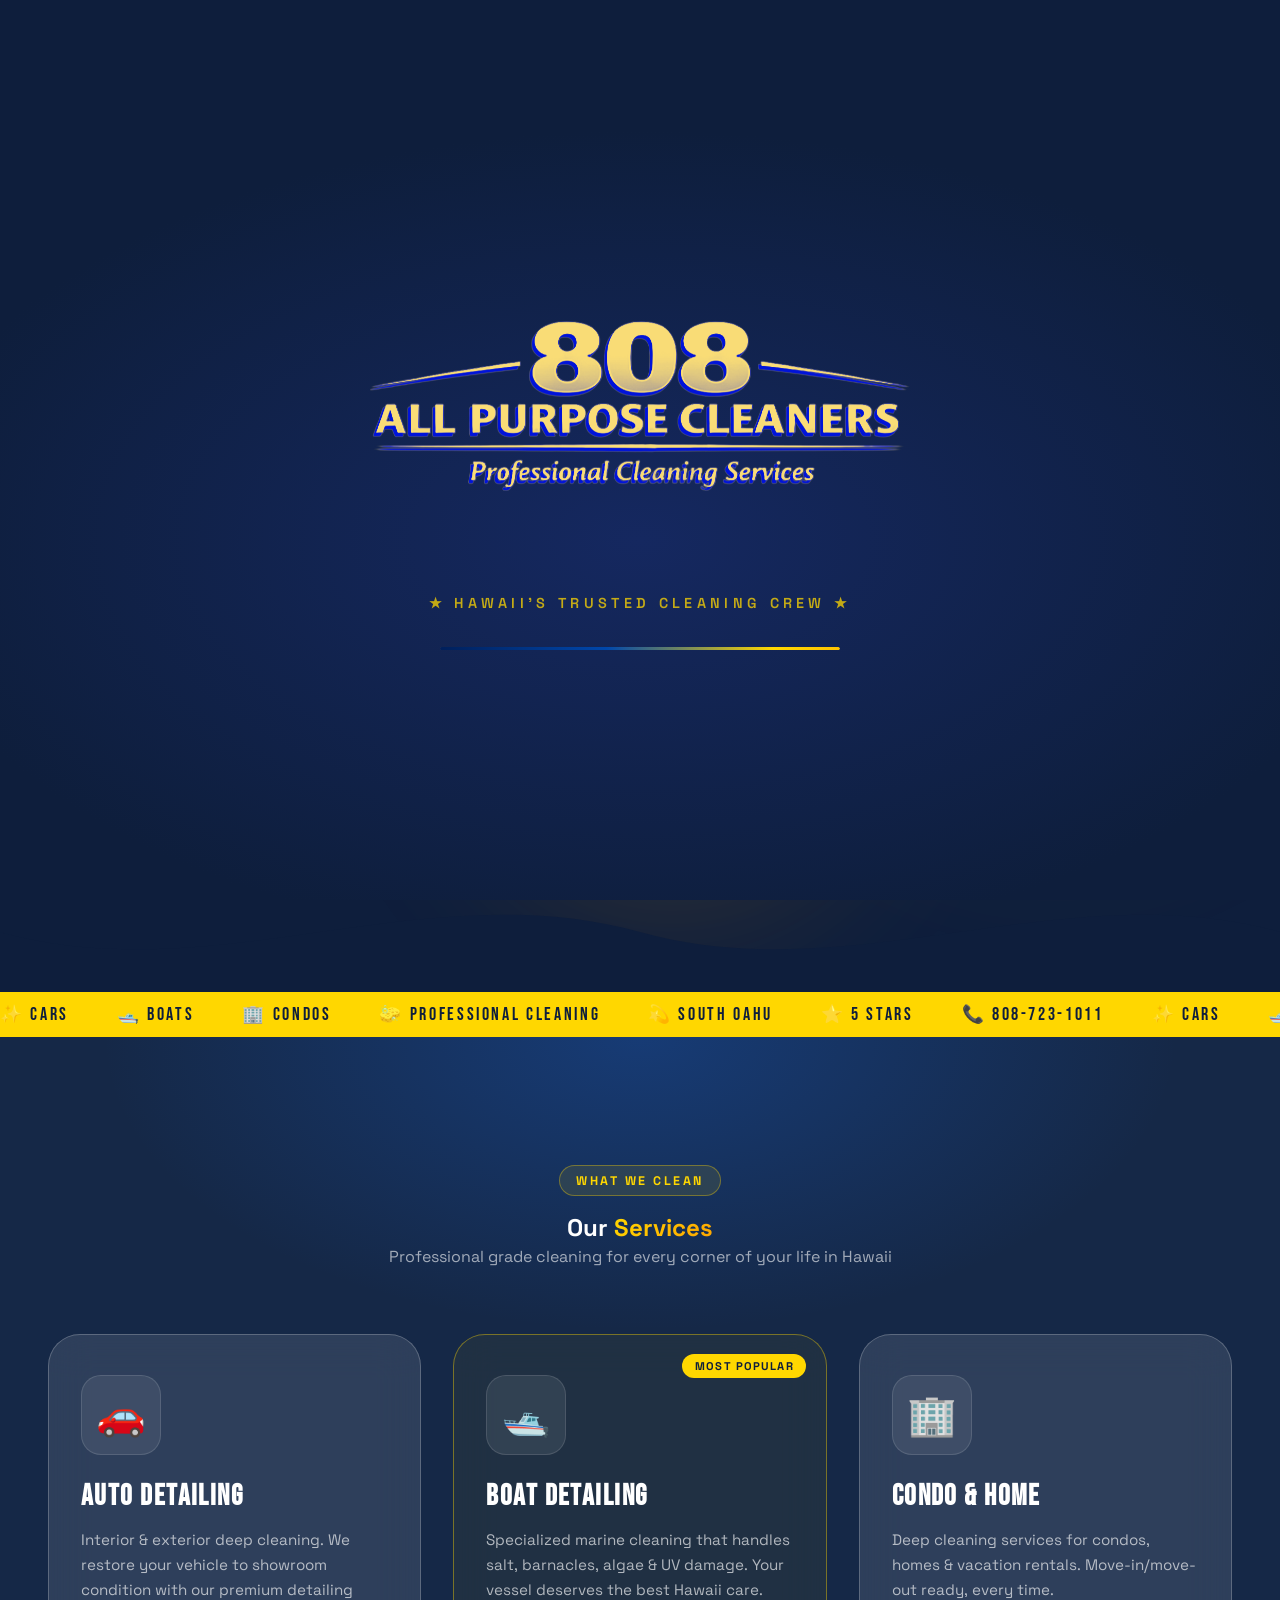
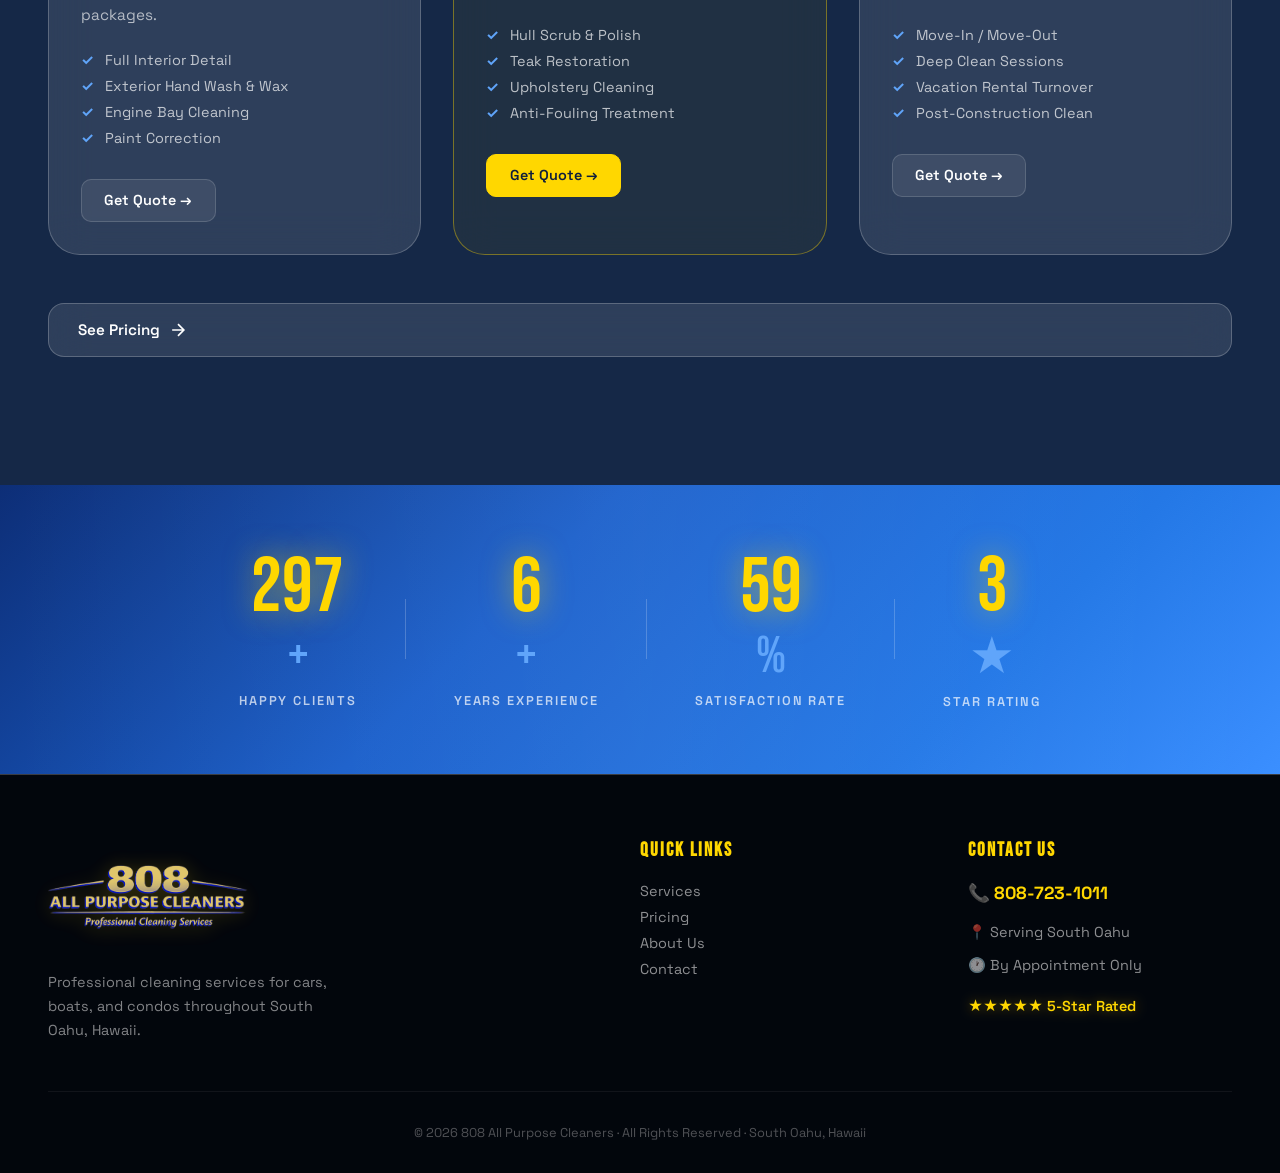
<file: index.html>
<!DOCTYPE html>
<html lang="en">
<head>
  <meta charset="UTF-8" />
  <meta name="viewport" content="width=device-width, initial-scale=1.0" />

  <!-- Primary Meta Tags -->
  <title>808 All Purpose Cleaners – Car, Boat & Home Cleaning | South Oahu, Hawaii</title>
  <meta name="title"       content="808 All Purpose Cleaners – Car, Boat & Home Cleaning | South Oahu, Hawaii" />
  <meta name="description" content="5-star auto detailing, boat cleaning, and residential cleaning across South Oahu, Hawaii. Call 808-723-1011 for a free estimate. Fully insured, eco-friendly, by appointment." />
  <meta name="keywords"    content="cleaning services south oahu, auto detailing hawaii, boat cleaning honolulu, car detailing oahu, condo cleaning hawaii, professional cleaning hawaii, marine detailing oahu, 808 cleaners" />
  <meta name="author"      content="808 All Purpose Cleaners" />
  <meta name="robots"      content="index, follow" />
  <meta name="theme-color" content="#0E1E3C" />

  <!-- Canonical -->
  <link rel="canonical" href="https://808allpurposecleaners.vercel.app/" />

  <!-- Open Graph / Facebook -->
  <meta property="og:type"        content="website" />
  <meta property="og:url"         content="https://808allpurposecleaners.vercel.app/" />
  <meta property="og:site_name"   content="808 All Purpose Cleaners" />
  <meta property="og:locale"      content="en_US" />
  <meta property="og:title"       content="808 All Purpose Cleaners – Car, Boat & Home Cleaning | South Oahu, Hawaii" />
  <meta property="og:description" content="5-star auto detailing, boat cleaning, and residential cleaning across South Oahu, Hawaii. Call 808-723-1011 for a free estimate. Fully insured, eco-friendly, by appointment." />
  <meta property="og:image"       content="https://808allpurposecleaners.vercel.app/Untitled-3.png" />
  <meta property="og:image:width"  content="1200" />
  <meta property="og:image:height" content="630" />

  <!-- Twitter Card -->
  <meta name="twitter:card"        content="summary_large_image" />
  <meta name="twitter:title"       content="808 All Purpose Cleaners – Car, Boat & Home Cleaning | South Oahu, Hawaii" />
  <meta name="twitter:description" content="5-star auto detailing, boat cleaning, and residential cleaning across South Oahu, Hawaii. Call 808-723-1011 for a free estimate. Fully insured, eco-friendly, by appointment." />
  <meta name="twitter:image"       content="https://808allpurposecleaners.vercel.app/Untitled-3.png" />

  <!-- Favicon -->
  <link rel="icon" type="image/png" href="Untitled-3.png" />
  <link rel="apple-touch-icon" href="Untitled-3.png" />

  <!-- Geo tags -->
  <meta name="geo.region"    content="US-HI" />
  <meta name="geo.placename" content="South Oahu, Hawaii" />
  <meta name="geo.position"  content="21.3069;-157.8583" />
  <meta name="ICBM"          content="21.3069, -157.8583" />

  <!-- Styles & Fonts -->
  <link rel="stylesheet" href="styles.css" />
  <link rel="preconnect" href="https://fonts.googleapis.com" />
  <link rel="preconnect" href="https://fonts.gstatic.com" crossorigin />
  <link href="https://fonts.googleapis.com/css2?family=Bebas+Neue&family=Inter:wght@300;400;600;700;900&family=Space+Grotesk:wght@300;400;600;700&display=swap" rel="stylesheet" />

  <!-- Structured Data -->
  <script type="application/ld+json">
  {
    "@context": "https://schema.org",
    "@type": "CleaningService",
    "name": "808 All Purpose Cleaners",
    "url": "https://808allpurposecleaners.vercel.app/",
    "telephone": "+18087231011",
    "email": "Lainecoldera@aol.com",
    "image": "https://808allpurposecleaners.vercel.app/Untitled-3.png",
    "description": "Professional cleaning services for cars, boats, and condos throughout South Oahu, Hawaii.",
    "address": { "@type": "PostalAddress", "addressLocality": "Honolulu", "addressRegion": "HI", "addressCountry": "US" },
    "geo": { "@type": "GeoCoordinates", "latitude": 21.3069, "longitude": -157.8583 },
    "areaServed": { "@type": "Place", "name": "South Oahu, Hawaii" },
    "priceRange": "$$",
    "aggregateRating": { "@type": "AggregateRating", "ratingValue": "5", "bestRating": "5", "ratingCount": "50" }
  }
  </script>
</head>
<body>

  <canvas id="particleCanvas"></canvas>
  <div id="cursorSparkle"></div>

  <!-- ═══════════════════════════════════════════ NAV -->
  <nav id="navbar">
    <div class="nav-inner">
      <a href="index.html" class="nav-logo" aria-label="808 All Purpose Cleaners home">
        <img src="Untitled-3.png" alt="808 All Purpose Cleaners" class="nav-logo-img" width="160" height="68" />
      </a>
      <ul class="nav-links">
        <li><a href="index.html">Home</a></li>
        <li><a href="pricing.html">Pricing</a></li>
        <li><a href="about.html">About</a></li>
        <li><a href="contact.html">Contact</a></li>
      </ul>
      <a href="tel:8087231011" class="nav-cta">
        <span class="pulse-ring"></span>
        📞 Call Now
      </a>
      <button class="burger" id="burger" aria-label="Menu">
        <span></span><span></span><span></span>
      </button>
    </div>
    <div class="mobile-menu" id="mobileMenu">
      <a href="index.html">Home</a>
      <a href="pricing.html">Pricing</a>
      <a href="about.html">About</a>
      <a href="contact.html">Contact</a>
      <a href="tel:8087231011" class="mobile-cta">📞 808-723-1011</a>
    </div>
  </nav>

  <!-- ═══════════════════════════════════════════ HERO -->
  <section id="hero">
    <div class="aurora-bg">
      <div class="aurora a1"></div>
      <div class="aurora a2"></div>
      <div class="aurora a3"></div>
    </div>

    <div class="bubbles-container" id="bubblesContainer"></div>

    <div class="floating-sponges">
      <div class="sponge s1">🧽</div>
      <div class="sponge s2">✨</div>
      <div class="sponge s3">🫧</div>
      <div class="sponge s4">🧼</div>
      <div class="sponge s5">💫</div>
      <div class="sponge s6">🧽</div>
    </div>

    <div class="hero-content">
      <div class="hero-badge reveal-up">
        <span class="badge-dot"></span>
        Serving South Oahu · By Appointment
      </div>
      <div class="hero-logo-wrap reveal-up" data-delay="100">
        <img src="Untitled-3.png" alt="808 All Purpose Cleaners" class="hero-logo-img" width="700" height="294" />
      </div>
      <p class="hero-sub reveal-up" data-delay="200">
        <span class="text-shimmer">WE CLEAN IT ALL!!</span>
      </p>
      <div class="hero-stars reveal-up" data-delay="300">
        <span class="star" style="--i:1">★</span>
        <span class="star" style="--i:2">★</span>
        <span class="star" style="--i:3">★</span>
        <span class="star" style="--i:4">★</span>
        <span class="star" style="--i:5">★</span>
        <span class="star-label">5-Star Rated</span>
      </div>
      <div class="hero-phones reveal-up" data-delay="400">
        <a href="tel:8087231011" class="phone-btn">
          <span class="phone-icon">📞</span>
          <span class="phone-number">808-723-1011</span>
          <span class="phone-label">FREE ESTIMATE</span>
        </a>
        <a href="services.html" class="secondary-btn">
          Explore Services
          <svg width="20" height="20" viewBox="0 0 24 24" fill="none" stroke="currentColor" stroke-width="2"><path d="M5 12h14M12 5l7 7-7 7"/></svg>
        </a>
      </div>
      <div class="hero-services-preview reveal-up" data-delay="500">
        <span class="service-chip">🚗 Cars</span>
        <span class="service-chip">🛥️ Boats</span>
        <span class="service-chip">🏢 Condos</span>
      </div>
    </div>

    <div class="hero-scroll-hint">
      <div class="scroll-mouse"><div class="scroll-wheel"></div></div>
      <span>Scroll to explore</span>
    </div>

    <div class="hero-wave">
      <svg viewBox="0 0 1440 120" preserveAspectRatio="none">
        <path d="M0,60 C240,120 480,0 720,60 C960,120 1200,0 1440,60 L1440,120 L0,120 Z"/>
      </svg>
    </div>
  </section>

  <!-- ═══════════════════════════════════════════ MARQUEE STRIP -->
  <div class="marquee-strip">
    <div class="marquee-track">
      <span>✨ CARS</span><span>🛥️ BOATS</span><span>🏢 CONDOS</span>
      <span>🧽 PROFESSIONAL CLEANING</span><span>💫 SOUTH OAHU</span>
      <span>⭐ 5 STARS</span><span>📞 808-723-1011</span>
      <span>✨ CARS</span><span>🛥️ BOATS</span><span>🏢 CONDOS</span>
      <span>🧽 PROFESSIONAL CLEANING</span><span>💫 SOUTH OAHU</span>
      <span>⭐ 5 STARS</span><span>📞 808-723-1011</span>
    </div>
  </div>

  <!-- ═══════════════════════════════════════════ SERVICES -->
  <section id="services">
    <div class="section-header reveal-up">
      <span class="section-tag">What We Clean</span>
      <h2>Our <span class="gradient-word">Services</span></h2>
      <p class="section-sub">Professional grade cleaning for every corner of your life in Hawaii</p>
    </div>
    <div class="services-grid">

      <div class="service-card reveal-up" data-delay="0">
        <div class="card-glow glow-blue"></div>
        <div class="card-icon-wrap">
          <div class="card-icon-bg"></div>
          <span class="card-icon">🚗</span>
          <div class="icon-sparkles">
            <span class="sp sp1">✦</span>
            <span class="sp sp2">✦</span>
            <span class="sp sp3">✦</span>
          </div>
        </div>
        <h3>Auto Detailing</h3>
        <p>Interior &amp; exterior deep cleaning. We restore your vehicle to showroom condition with our premium detailing packages.</p>
        <ul class="service-list">
          <li>Full Interior Detail</li>
          <li>Exterior Hand Wash &amp; Wax</li>
          <li>Engine Bay Cleaning</li>
          <li>Paint Correction</li>
        </ul>
        <div class="card-footer">
          <a href="tel:8087231011" class="card-btn">Get Quote →</a>
        </div>
      </div>

      <div class="service-card service-card--featured reveal-up" data-delay="150">
        <div class="card-glow glow-yellow"></div>
        <div class="featured-badge">Most Popular</div>
        <div class="card-icon-wrap">
          <div class="card-icon-bg"></div>
          <span class="card-icon">🛥️</span>
          <div class="icon-sparkles">
            <span class="sp sp1">✦</span>
            <span class="sp sp2">✦</span>
            <span class="sp sp3">✦</span>
          </div>
        </div>
        <h3>Boat Detailing</h3>
        <p>Specialized marine cleaning that handles salt, barnacles, algae &amp; UV damage. Your vessel deserves the best Hawaii care.</p>
        <ul class="service-list">
          <li>Hull Scrub &amp; Polish</li>
          <li>Teak Restoration</li>
          <li>Upholstery Cleaning</li>
          <li>Anti-Fouling Treatment</li>
        </ul>
        <div class="card-footer">
          <a href="tel:8087231011" class="card-btn card-btn--primary">Get Quote →</a>
        </div>
      </div>

      <div class="service-card reveal-up" data-delay="300">
        <div class="card-glow glow-cyan"></div>
        <div class="card-icon-wrap">
          <div class="card-icon-bg"></div>
          <span class="card-icon">🏢</span>
          <div class="icon-sparkles">
            <span class="sp sp1">✦</span>
            <span class="sp sp2">✦</span>
            <span class="sp sp3">✦</span>
          </div>
        </div>
        <h3>Condo &amp; Home</h3>
        <p>Deep cleaning services for condos, homes &amp; vacation rentals. Move-in/move-out ready, every time.</p>
        <ul class="service-list">
          <li>Move-In / Move-Out</li>
          <li>Deep Clean Sessions</li>
          <li>Vacation Rental Turnover</li>
          <li>Post-Construction Clean</li>
        </ul>
        <div class="card-footer">
          <a href="tel:8087231011" class="card-btn">Get Quote →</a>
        </div>
      </div>

    </div>
    <div class="section-cta reveal-up" data-delay="400">
      <a href="pricing.html" class="secondary-btn">
        See Pricing
        <svg width="20" height="20" viewBox="0 0 24 24" fill="none" stroke="currentColor" stroke-width="2"><path d="M5 12h14M12 5l7 7-7 7"/></svg>
      </a>
    </div>
  </section>

  <!-- ═══════════════════════════════════════════ STATS BANNER -->
  <div class="stats-banner">
    <div class="stat-item reveal-up">
      <span class="stat-num" data-target="500">0</span><span class="stat-plus">+</span>
      <span class="stat-label">Happy Clients</span>
    </div>
    <div class="stat-divider"></div>
    <div class="stat-item reveal-up" data-delay="100">
      <span class="stat-num" data-target="10">0</span><span class="stat-plus">+</span>
      <span class="stat-label">Years Experience</span>
    </div>
    <div class="stat-divider"></div>
    <div class="stat-item reveal-up" data-delay="200">
      <span class="stat-num" data-target="100">0</span><span class="stat-plus">%</span>
      <span class="stat-label">Satisfaction Rate</span>
    </div>
    <div class="stat-divider"></div>
    <div class="stat-item reveal-up" data-delay="300">
      <span class="stat-num" data-target="5">0</span><span class="stat-plus">★</span>
      <span class="stat-label">Star Rating</span>
    </div>
  </div>

  <!-- ═══════════════════════════════════════════ FOOTER -->
  <footer>
    <div class="footer-inner">
      <div class="footer-brand">
        <img src="Untitled-3.png" alt="808 All Purpose Cleaners" class="footer-logo-img" width="220" height="92" />
        <p>Professional cleaning services for cars, boats, and condos throughout South Oahu, Hawaii.</p>
      </div>
      <div class="footer-links">
        <h4>Quick Links</h4>
        <a href="services.html">Services</a>
        <a href="pricing.html">Pricing</a>
        <a href="about.html">About Us</a>
        <a href="contact.html">Contact</a>
      </div>
      <div class="footer-contact">
        <h4>Contact Us</h4>
        <a href="tel:8087231011" class="footer-phone">📞 808-723-1011</a>
        <p>📍 Serving South Oahu</p>
        <p>🕐 By Appointment Only</p>
        <div class="footer-stars">★★★★★ 5-Star Rated</div>
      </div>
    </div>
    <div class="footer-bottom">
      <p>© 2026 808 All Purpose Cleaners · All Rights Reserved · South Oahu, Hawaii</p>
    </div>
  </footer>

  <script src="app.js"></script>
</body>
</html>
</file>
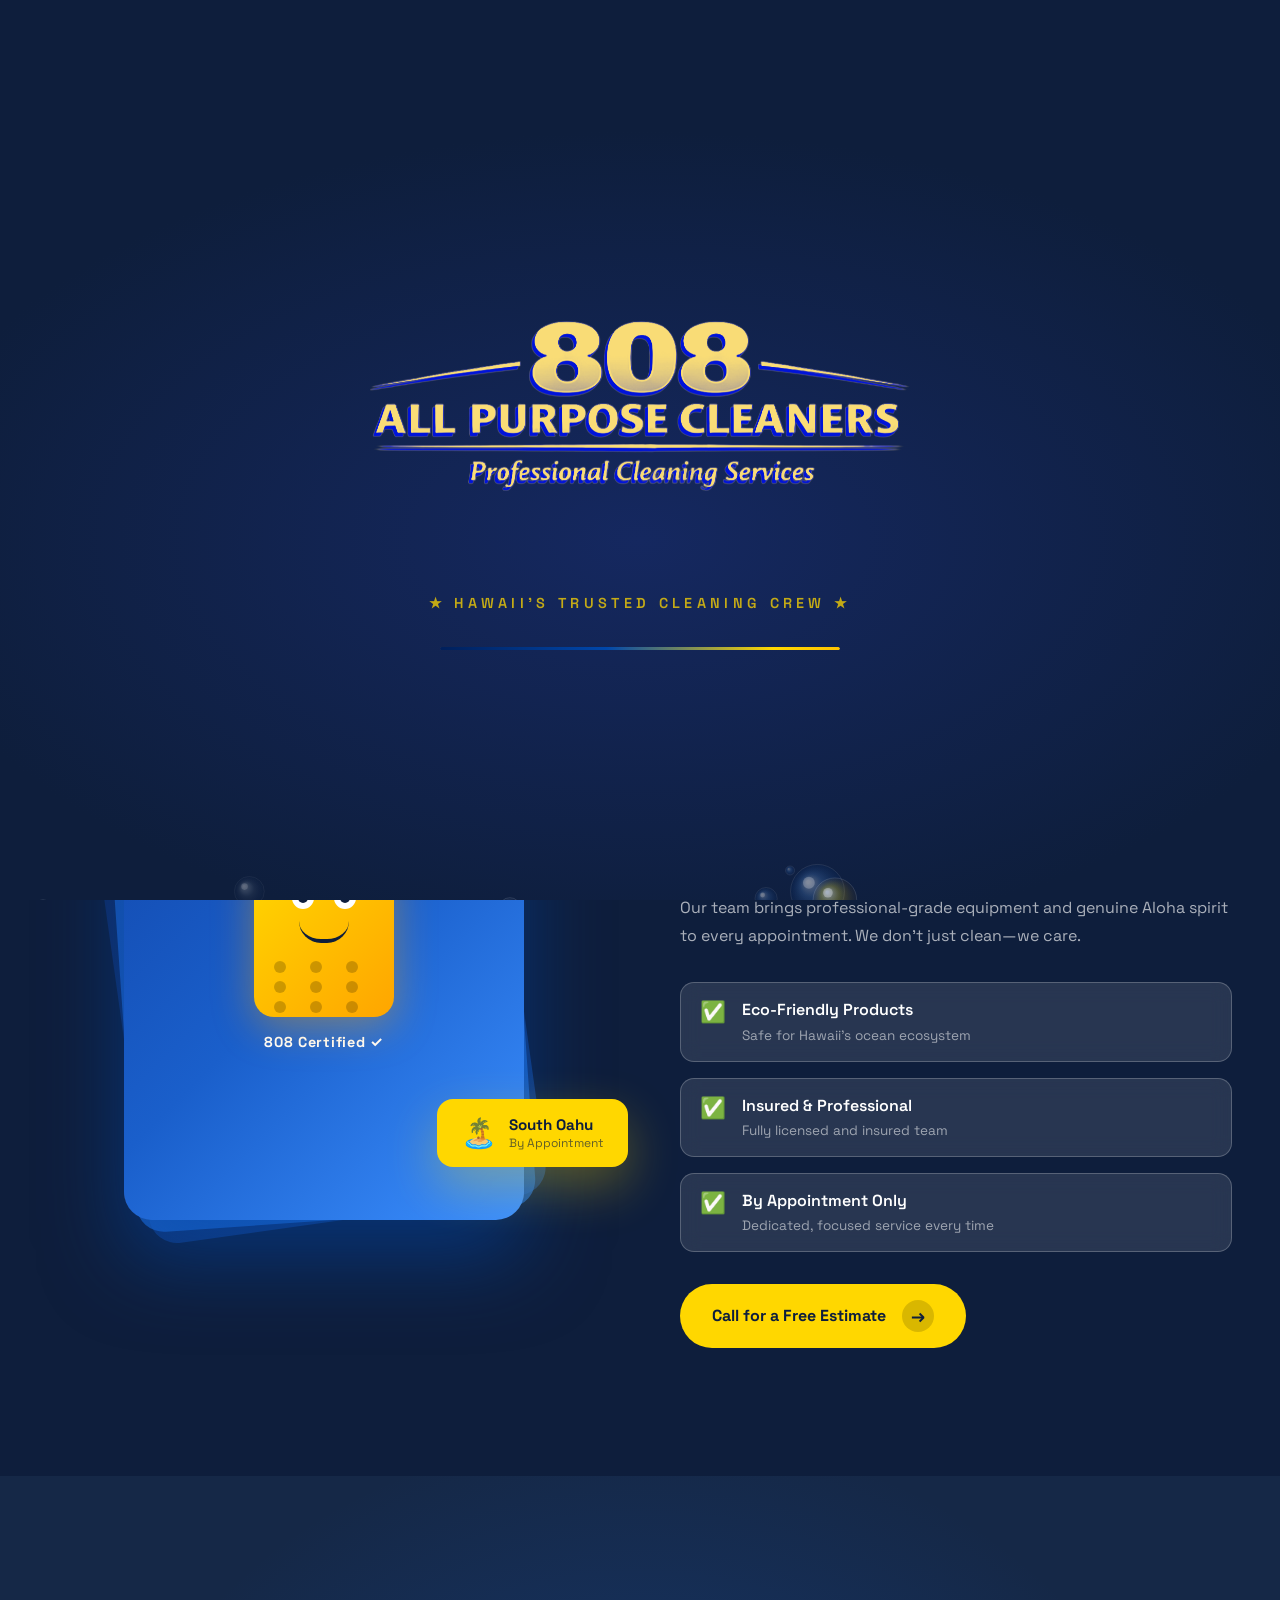
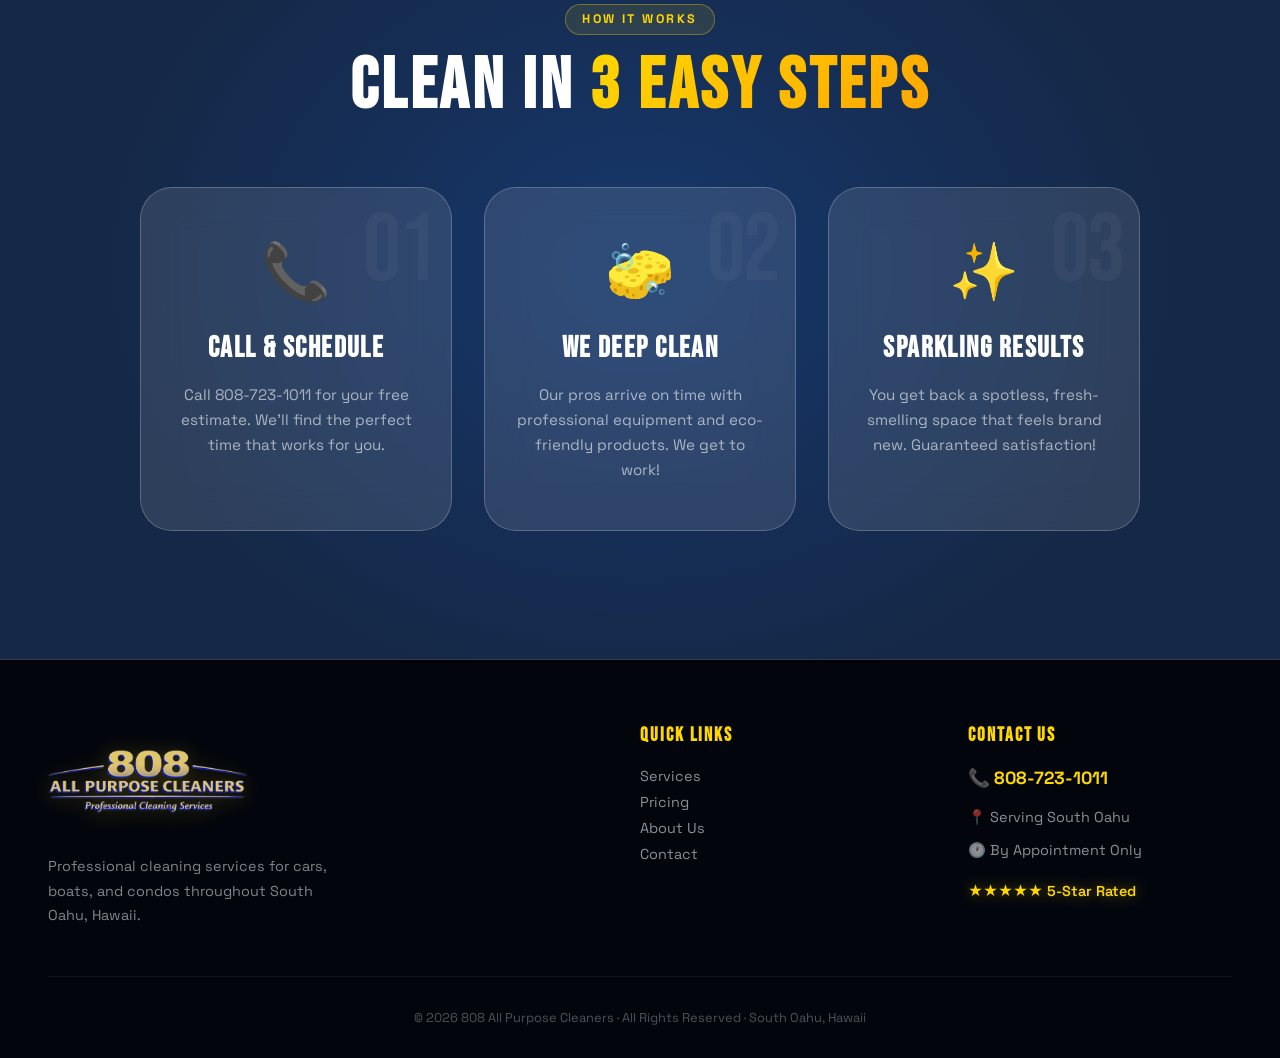
<file: about.html>
<!DOCTYPE html>
<html lang="en">
<head>
  <meta charset="UTF-8" />
  <meta name="viewport" content="width=device-width, initial-scale=1.0" />

  <!-- Primary Meta Tags -->
  <title>About Us – Hawaii's Trusted Cleaning Crew | 808 All Purpose Cleaners</title>
  <meta name="title"       content="About Us – Hawaii's Trusted Cleaning Crew | 808 All Purpose Cleaners" />
  <meta name="description" content="Born and bred in South Oahu – 808 All Purpose Cleaners brings professional-grade equipment and genuine Aloha spirit to every job. Insured, eco-friendly, and by appointment." />
  <meta name="keywords"    content="about 808 cleaners, hawaii cleaning company, south oahu cleaning service, trusted cleaners honolulu, eco friendly cleaning hawaii, professional cleaning crew oahu" />
  <meta name="author"      content="808 All Purpose Cleaners" />
  <meta name="robots"      content="index, follow" />
  <meta name="theme-color" content="#0E1E3C" />

  <!-- Canonical -->
  <link rel="canonical" href="https://808allpurposecleaners.vercel.app/about.html" />

  <!-- Open Graph / Facebook -->
  <meta property="og:type"        content="website" />
  <meta property="og:url"         content="https://808allpurposecleaners.vercel.app/about.html" />
  <meta property="og:site_name"   content="808 All Purpose Cleaners" />
  <meta property="og:locale"      content="en_US" />
  <meta property="og:title"       content="About Us – Hawaii's Trusted Cleaning Crew | 808 All Purpose Cleaners" />
  <meta property="og:description" content="Born and bred in South Oahu – 808 All Purpose Cleaners brings professional-grade equipment and genuine Aloha spirit to every job. Insured, eco-friendly, and by appointment." />
  <meta property="og:image"       content="https://808allpurposecleaners.vercel.app/Untitled-3.png" />
  <meta property="og:image:width"  content="1200" />
  <meta property="og:image:height" content="630" />

  <!-- Twitter Card -->
  <meta name="twitter:card"        content="summary_large_image" />
  <meta name="twitter:title"       content="About Us – Hawaii's Trusted Cleaning Crew | 808 All Purpose Cleaners" />
  <meta name="twitter:description" content="Born and bred in South Oahu – 808 All Purpose Cleaners brings professional-grade equipment and genuine Aloha spirit to every job. Insured, eco-friendly, and by appointment." />
  <meta name="twitter:image"       content="https://808allpurposecleaners.vercel.app/Untitled-3.png" />

  <!-- Favicon -->
  <link rel="icon" type="image/png" href="Untitled-3.png" />
  <link rel="apple-touch-icon" href="Untitled-3.png" />

  <!-- Geo tags -->
  <meta name="geo.region"    content="US-HI" />
  <meta name="geo.placename" content="South Oahu, Hawaii" />
  <meta name="geo.position"  content="21.3069;-157.8583" />
  <meta name="ICBM"          content="21.3069, -157.8583" />

  <!-- Styles & Fonts -->
  <link rel="stylesheet" href="styles.css" />
  <link rel="preconnect" href="https://fonts.googleapis.com" />
  <link rel="preconnect" href="https://fonts.gstatic.com" crossorigin />
  <link href="https://fonts.googleapis.com/css2?family=Bebas+Neue&family=Inter:wght@300;400;600;700;900&family=Space+Grotesk:wght@300;400;600;700&display=swap" rel="stylesheet" />

  <!-- Structured Data -->
  <script type="application/ld+json">
  {
    "@context": "https://schema.org",
    "@type": "AboutPage",
    "name": "About 808 All Purpose Cleaners",
    "description": "808 All Purpose Cleaners is a locally owned professional cleaning company serving South Oahu, Hawaii with auto, marine, and residential cleaning services.",
    "url": "https://808allpurposecleaners.vercel.app/about.html",
    "breadcrumb": {
      "@type": "BreadcrumbList",
      "itemListElement": [
        { "@type": "ListItem", "position": 1, "name": "Home",  "item": "https://808allpurposecleaners.vercel.app/" },
        { "@type": "ListItem", "position": 2, "name": "About", "item": "https://808allpurposecleaners.vercel.app/about.html" }
      ]
    }
  }
  </script>
</head>
<body>

  <canvas id="particleCanvas"></canvas>
  <div id="cursorSparkle"></div>

  <!-- ═══════════════════════════════════════════ NAV -->
  <nav id="navbar">
    <div class="nav-inner">
      <a href="index.html" class="nav-logo" aria-label="808 All Purpose Cleaners home">
        <img src="Untitled-3.png" alt="808 All Purpose Cleaners" class="nav-logo-img" width="160" height="68" />
      </a>
      <ul class="nav-links">
        <li><a href="index.html">Home</a></li>
        <li><a href="pricing.html">Pricing</a></li>
        <li><a href="about.html">About</a></li>
        <li><a href="contact.html">Contact</a></li>
      </ul>
      <a href="tel:8087231011" class="nav-cta">
        <span class="pulse-ring"></span>
        📞 Call Now
      </a>
      <button class="burger" id="burger" aria-label="Menu">
        <span></span><span></span><span></span>
      </button>
    </div>
    <div class="mobile-menu" id="mobileMenu">
      <a href="index.html">Home</a>
      <a href="pricing.html">Pricing</a>
      <a href="about.html">About</a>
      <a href="contact.html">Contact</a>
      <a href="tel:8087231011" class="mobile-cta">📞 808-723-1011</a>
    </div>
  </nav>

  <!-- ═══════════════════════════════════════════ PAGE HEADER -->
  <div class="page-header">
    <div class="page-header-aurora">
      <div class="aurora a1"></div>
      <div class="aurora a3"></div>
    </div>
    <span class="section-tag reveal-up">Our Story</span>
    <h1 class="page-header-title reveal-up" data-delay="100">
      About <span class="gradient-word">Us</span>
    </h1>
    <p class="page-header-sub reveal-up" data-delay="200">
      Born and bred in South Oahu — cleaning with Aloha spirit since day one
    </p>
  </div>

  <!-- ═══════════════════════════════════════════ ABOUT -->
  <section id="about">
    <div class="about-grid">
      <div class="about-visual reveal-left">
        <div class="about-card-stack">
          <div class="acard acard-back"></div>
          <div class="acard acard-mid"></div>
          <div class="acard acard-front">
            <div class="acard-content">
              <div class="sponge-mascot">
                <div class="sponge-body">
                  <div class="sponge-eyes">
                    <div class="eye"><div class="pupil"></div></div>
                    <div class="eye"><div class="pupil"></div></div>
                  </div>
                  <div class="sponge-smile"></div>
                  <div class="sponge-holes">
                    <span></span><span></span><span></span>
                    <span></span><span></span><span></span>
                    <span></span><span></span><span></span>
                  </div>
                  <div class="sponge-bubbles">
                    <span class="sb sb1"></span>
                    <span class="sb sb2"></span>
                    <span class="sb sb3"></span>
                  </div>
                </div>
                <div class="sponge-label">808 Certified ✓</div>
              </div>
            </div>
          </div>
        </div>
        <div class="about-badge-float">
          <span class="badge-icon">🏝️</span>
          <div>
            <strong>South Oahu</strong>
            <small>By Appointment</small>
          </div>
        </div>
      </div>

      <div class="about-text reveal-right">
        <span class="section-tag">Our Story</span>
        <h2 class="section-title">Hawaii's Most<br><span class="gradient-word">Trusted</span> Cleaners</h2>
        <p class="about-desc">Born and bred in South Oahu, 808 All Purpose Cleaners has been restoring shine to the island's most prized possessions. From salt-kissed boats to luxury condos overlooking the Pacific, we treat every job like it's our own.</p>
        <p class="about-desc">Our team brings professional-grade equipment and genuine Aloha spirit to every appointment. We don't just clean—we care.</p>
        <div class="about-features">
          <div class="feat">
            <div class="feat-icon">✅</div>
            <div>
              <strong>Eco-Friendly Products</strong>
              <span>Safe for Hawaii's ocean ecosystem</span>
            </div>
          </div>
          <div class="feat">
            <div class="feat-icon">✅</div>
            <div>
              <strong>Insured &amp; Professional</strong>
              <span>Fully licensed and insured team</span>
            </div>
          </div>
          <div class="feat">
            <div class="feat-icon">✅</div>
            <div>
              <strong>By Appointment Only</strong>
              <span>Dedicated, focused service every time</span>
            </div>
          </div>
        </div>
        <a href="tel:8087231011" class="cta-pill">
          <span>Call for a Free Estimate</span>
          <span class="pill-arrow">→</span>
        </a>
      </div>
    </div>
  </section>

  <!-- ═══════════════════════════════════════════ PROCESS -->
  <section id="process">
    <div class="section-header">
      <span class="section-tag reveal-up">How It Works</span>
      <h2 class="section-title reveal-up" data-delay="100">
        Clean in <span class="gradient-word">3 Easy Steps</span>
      </h2>
    </div>

    <div class="process-steps">
      <div class="step reveal-up" data-delay="0">
        <div class="step-num">01</div>
        <div class="step-icon">📞</div>
        <div class="step-connector"></div>
        <h3>Call &amp; Schedule</h3>
        <p>Call 808-723-1011 for your free estimate. We'll find the perfect time that works for you.</p>
      </div>
      <div class="step reveal-up" data-delay="150">
        <div class="step-num">02</div>
        <div class="step-icon">🧽</div>
        <div class="step-connector"></div>
        <h3>We Deep Clean</h3>
        <p>Our pros arrive on time with professional equipment and eco-friendly products. We get to work!</p>
      </div>
      <div class="step reveal-up" data-delay="300">
        <div class="step-num">03</div>
        <div class="step-icon">✨</div>
        <div class="step-connector"></div>
        <h3>Sparkling Results</h3>
        <p>You get back a spotless, fresh-smelling space that feels brand new. Guaranteed satisfaction!</p>
      </div>
    </div>
  </section>

  <!-- ═══════════════════════════════════════════ FOOTER -->
  <footer>
    <div class="footer-inner">
      <div class="footer-brand">
        <img src="Untitled-3.png" alt="808 All Purpose Cleaners" class="footer-logo-img" width="220" height="92" />
        <p>Professional cleaning services for cars, boats, and condos throughout South Oahu, Hawaii.</p>
      </div>
      <div class="footer-links">
        <h4>Quick Links</h4>
        <a href="services.html">Services</a>
        <a href="pricing.html">Pricing</a>
        <a href="about.html">About Us</a>
        <a href="contact.html">Contact</a>
      </div>
      <div class="footer-contact">
        <h4>Contact Us</h4>
        <a href="tel:8087231011" class="footer-phone">📞 808-723-1011</a>
        <p>📍 Serving South Oahu</p>
        <p>🕐 By Appointment Only</p>
        <div class="footer-stars">★★★★★ 5-Star Rated</div>
      </div>
    </div>
    <div class="footer-bottom">
      <p>© 2026 808 All Purpose Cleaners · All Rights Reserved · South Oahu, Hawaii</p>
    </div>
  </footer>

  <script src="app.js"></script>
</body>
</html>
</file>
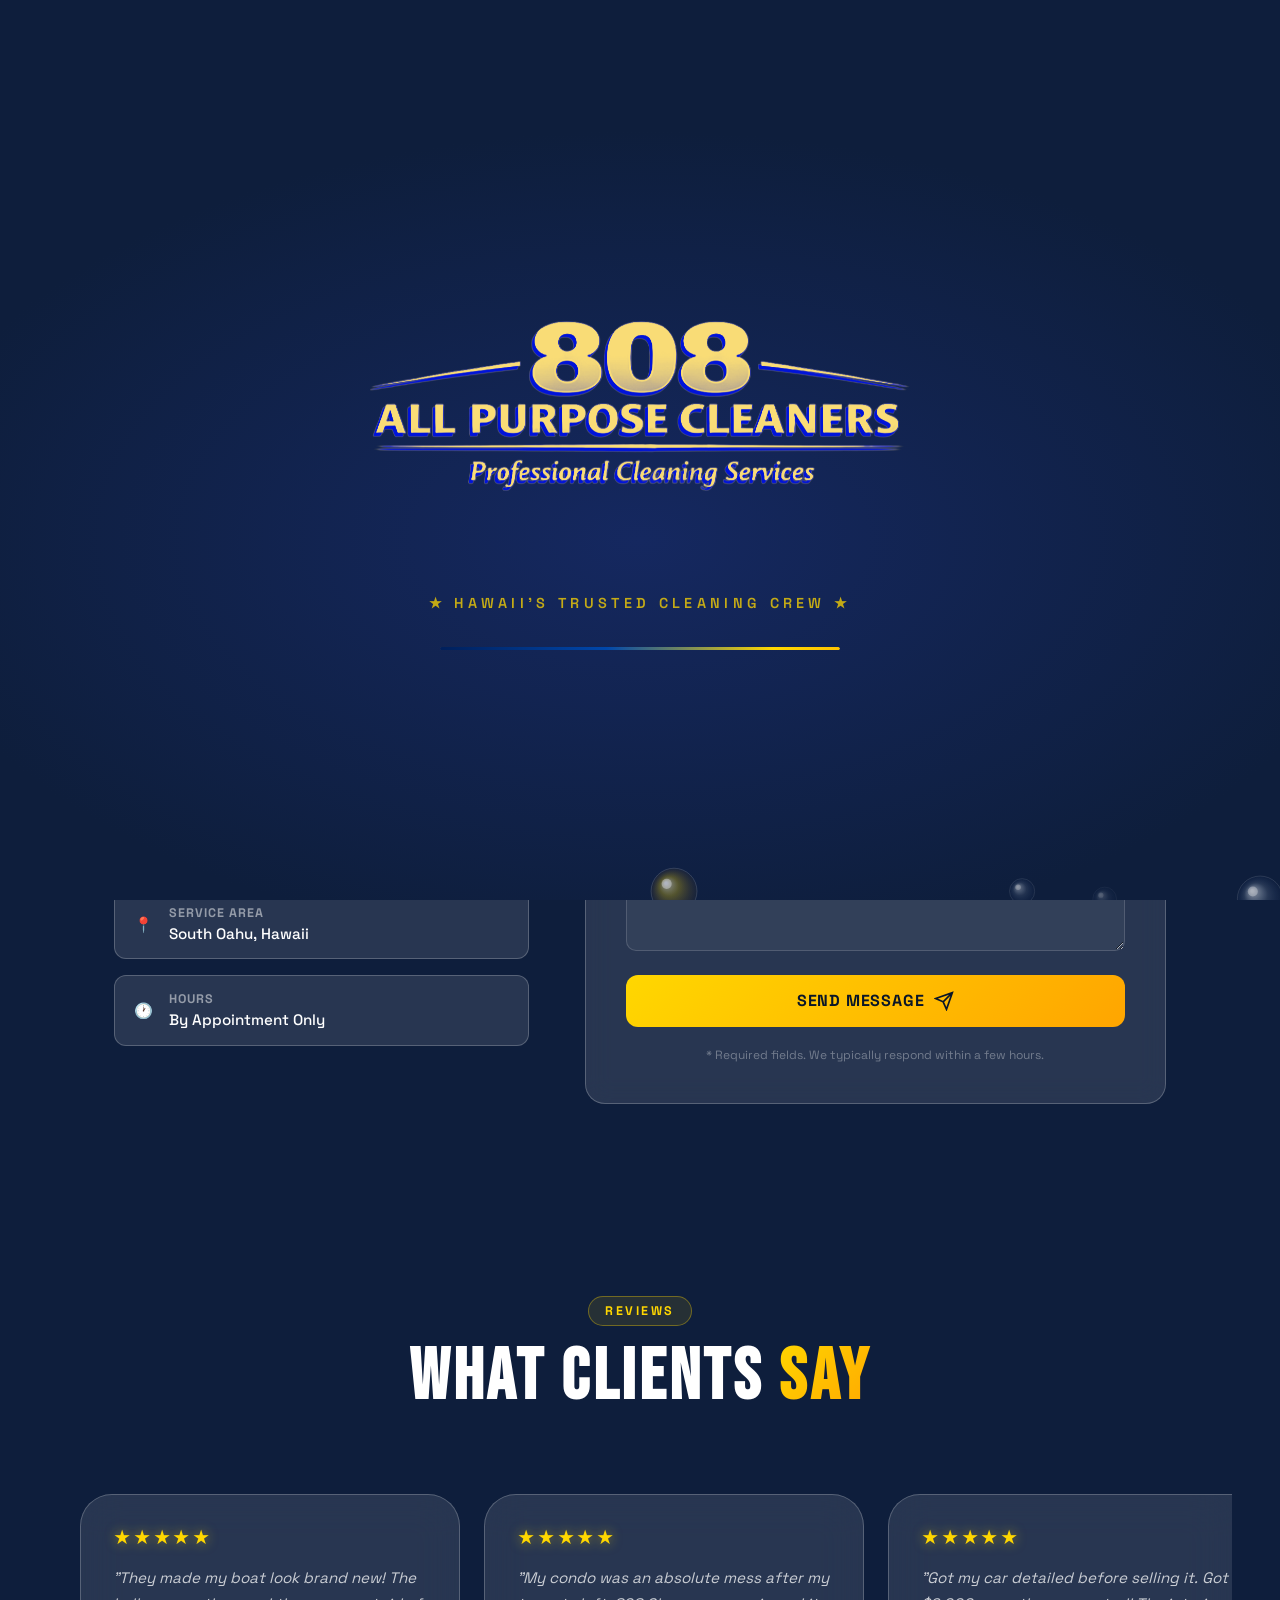
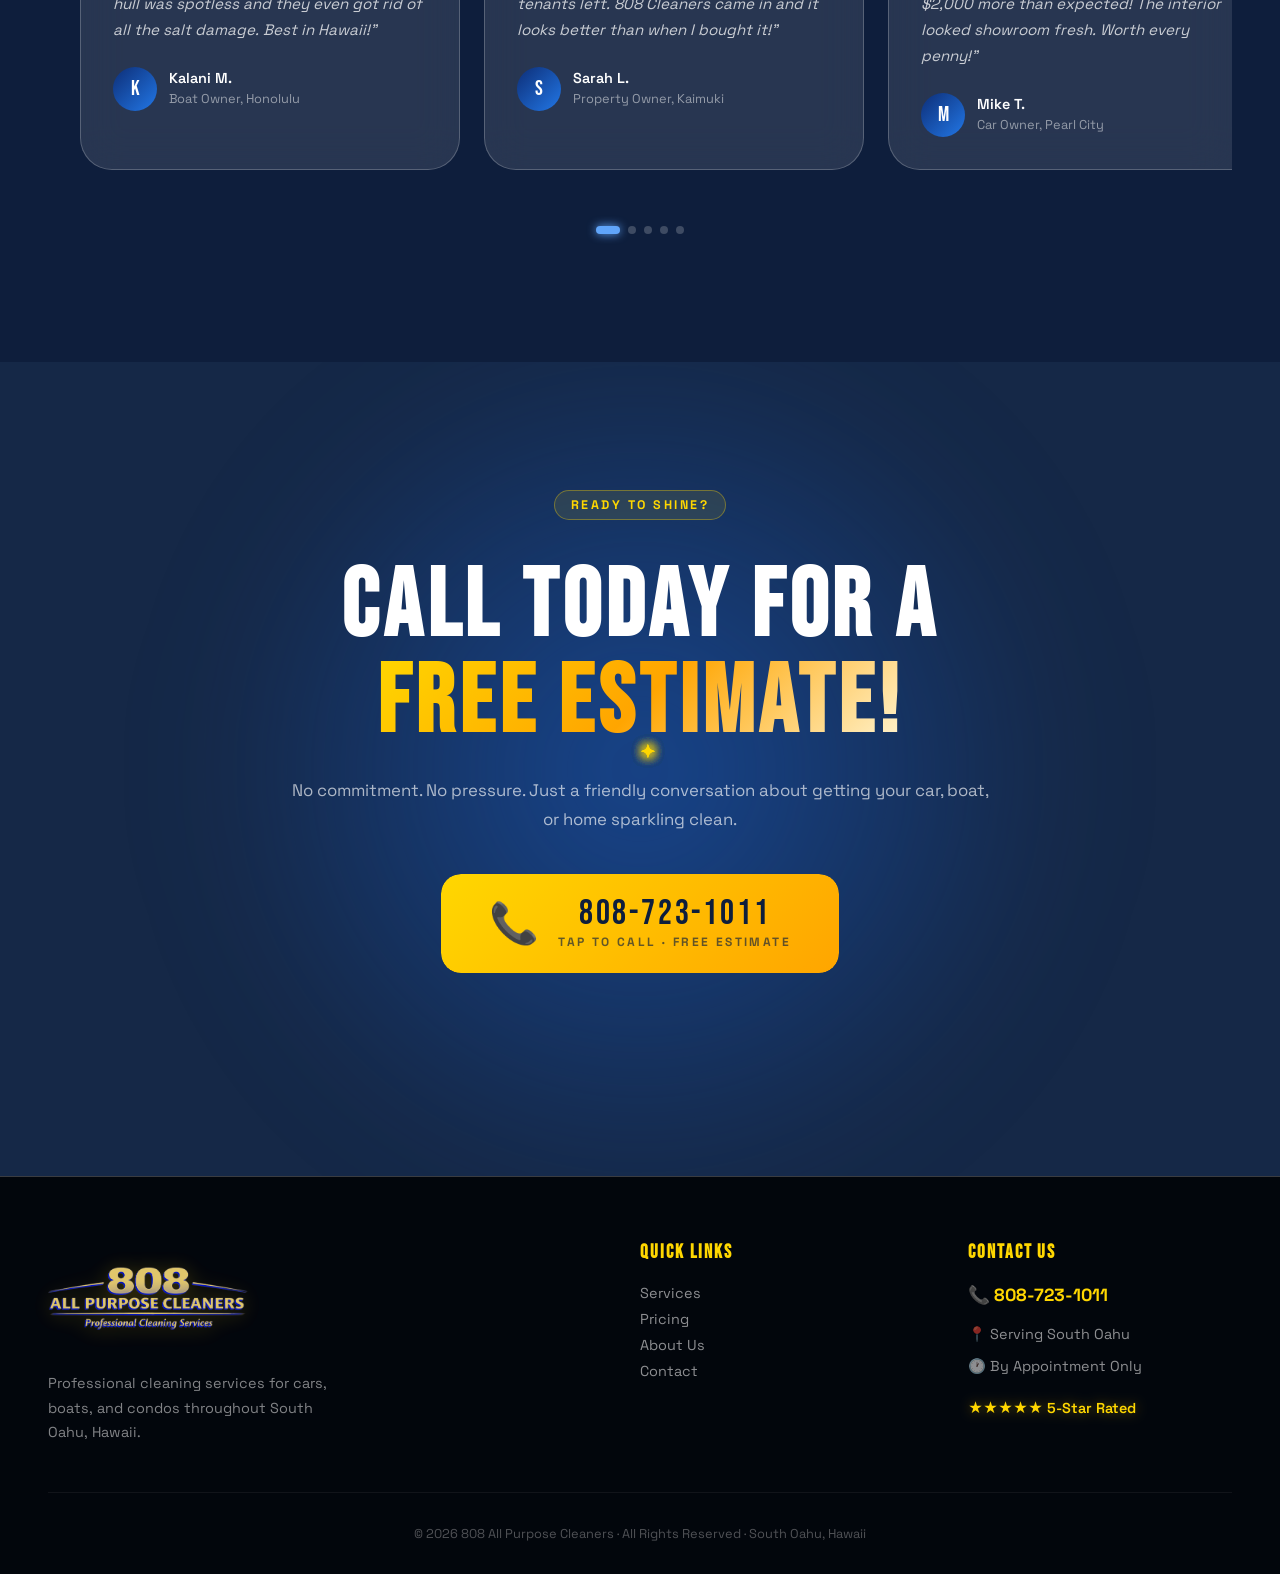
<file: contact.html>
<!DOCTYPE html>
<html lang="en">
<head>
  <meta charset="UTF-8" />
  <meta name="viewport" content="width=device-width, initial-scale=1.0" />

  <!-- Primary Meta Tags -->
  <title>Contact & Reviews – Free Estimate | 808 All Purpose Cleaners South Oahu</title>
  <meta name="title"       content="Contact & Reviews – Free Estimate | 808 All Purpose Cleaners South Oahu" />
  <meta name="description" content="Call 808-723-1011 for a free cleaning estimate in South Oahu. 5-star rated auto detailing, boat cleaning, and home cleaning. Read our customer reviews. By appointment." />
  <meta name="keywords"    content="contact 808 cleaners, free cleaning estimate hawaii, cleaning service reviews oahu, call cleaning service honolulu, 808-723-1011" />
  <meta name="author"      content="808 All Purpose Cleaners" />
  <meta name="robots"      content="index, follow" />
  <meta name="theme-color" content="#0E1E3C" />

  <!-- Canonical -->
  <link rel="canonical" href="https://808allpurposecleaners.vercel.app/contact.html" />

  <!-- Open Graph / Facebook -->
  <meta property="og:type"        content="website" />
  <meta property="og:url"         content="https://808allpurposecleaners.vercel.app/contact.html" />
  <meta property="og:site_name"   content="808 All Purpose Cleaners" />
  <meta property="og:locale"      content="en_US" />
  <meta property="og:title"       content="Contact & Reviews – Free Estimate | 808 All Purpose Cleaners South Oahu" />
  <meta property="og:description" content="Call 808-723-1011 for a free cleaning estimate in South Oahu. 5-star rated auto detailing, boat cleaning, and home cleaning. Read our customer reviews. By appointment." />
  <meta property="og:image"       content="https://808allpurposecleaners.vercel.app/Untitled-3.png" />
  <meta property="og:image:width"  content="1200" />
  <meta property="og:image:height" content="630" />

  <!-- Twitter Card -->
  <meta name="twitter:card"        content="summary_large_image" />
  <meta name="twitter:title"       content="Contact & Reviews – Free Estimate | 808 All Purpose Cleaners South Oahu" />
  <meta name="twitter:description" content="Call 808-723-1011 for a free cleaning estimate in South Oahu. 5-star rated auto detailing, boat cleaning, and home cleaning. Read our customer reviews. By appointment." />
  <meta name="twitter:image"       content="https://808allpurposecleaners.vercel.app/Untitled-3.png" />

  <!-- Favicon -->
  <link rel="icon" type="image/png" href="Untitled-3.png" />
  <link rel="apple-touch-icon" href="Untitled-3.png" />

  <!-- Geo tags -->
  <meta name="geo.region"    content="US-HI" />
  <meta name="geo.placename" content="South Oahu, Hawaii" />
  <meta name="geo.position"  content="21.3069;-157.8583" />
  <meta name="ICBM"          content="21.3069, -157.8583" />

  <!-- Styles & Fonts -->
  <link rel="stylesheet" href="styles.css" />
  <link rel="preconnect" href="https://fonts.googleapis.com" />
  <link rel="preconnect" href="https://fonts.gstatic.com" crossorigin />
  <link href="https://fonts.googleapis.com/css2?family=Bebas+Neue&family=Inter:wght@300;400;600;700;900&family=Space+Grotesk:wght@300;400;600;700&display=swap" rel="stylesheet" />

  <!-- Structured Data -->
  <script type="application/ld+json">
  {
    "@context": "https://schema.org",
    "@type": "ContactPage",
    "name": "Contact 808 All Purpose Cleaners",
    "description": "Contact 808 All Purpose Cleaners for a free estimate on auto detailing, boat cleaning, and home cleaning in South Oahu, Hawaii.",
    "url": "https://808allpurposecleaners.vercel.app/contact.html",
    "breadcrumb": {
      "@type": "BreadcrumbList",
      "itemListElement": [
        { "@type": "ListItem", "position": 1, "name": "Home",    "item": "https://808allpurposecleaners.vercel.app/" },
        { "@type": "ListItem", "position": 2, "name": "Contact", "item": "https://808allpurposecleaners.vercel.app/contact.html" }
      ]
    }
  }
  </script>
</head>
<body>

  <canvas id="particleCanvas"></canvas>
  <div id="cursorSparkle"></div>

  <!-- ═══════════════════════════════════════════ NAV -->
  <nav id="navbar">
    <div class="nav-inner">
      <a href="index.html" class="nav-logo" aria-label="808 All Purpose Cleaners home">
        <img src="Untitled-3.png" alt="808 All Purpose Cleaners" class="nav-logo-img" width="160" height="68" />
      </a>
      <ul class="nav-links">
        <li><a href="index.html">Home</a></li>
        <li><a href="pricing.html">Pricing</a></li>
        <li><a href="about.html">About</a></li>
        <li><a href="contact.html">Contact</a></li>
      </ul>
      <a href="tel:8087231011" class="nav-cta">
        <span class="pulse-ring"></span>
        📞 Call Now
      </a>
      <button class="burger" id="burger" aria-label="Menu">
        <span></span><span></span><span></span>
      </button>
    </div>
    <div class="mobile-menu" id="mobileMenu">
      <a href="index.html">Home</a>
      <a href="pricing.html">Pricing</a>
      <a href="about.html">About</a>
      <a href="contact.html">Contact</a>
      <a href="tel:8087231011" class="mobile-cta">📞 808-723-1011</a>
    </div>
  </nav>

  <!-- ═══════════════════════════════════════════ PAGE HEADER -->
  <div class="page-header">
    <div class="page-header-aurora">
      <div class="aurora a1"></div>
      <div class="aurora a3"></div>
    </div>
    <span class="section-tag reveal-up">Get In Touch</span>
    <h1 class="page-header-title reveal-up" data-delay="100">
      Contact <span class="gradient-word">Us</span>
    </h1>
    <p class="page-header-sub reveal-up" data-delay="200">
      Ready for a sparkling clean? Give us a call for your free estimate
    </p>
  </div>

  <!-- ═══════════════════════════════════════════ CONTACT FORM -->
  <section class="contact-form-section">
    <div class="contact-form-wrap">

      <div class="contact-info reveal-up">
        <span class="section-tag">Reach Out</span>
        <h2>Request a <span class="gradient-word">Free Estimate</span></h2>
        <p>Fill out the form and we'll get back to you shortly. Or call us directly for the fastest response.</p>
        <div class="contact-info-items">
          <a href="tel:8087231011" class="contact-info-item">
            <span class="contact-info-icon">📞</span>
            <div>
              <strong>Call or Text</strong>
              <span>808-723-1011</span>
            </div>
          </a>
          <a href="mailto:Lainecoldera@aol.com" class="contact-info-item">
            <span class="contact-info-icon">✉️</span>
            <div>
              <strong>Email Us</strong>
              <span>Lainecoldera@aol.com</span>
            </div>
          </a>
          <div class="contact-info-item">
            <span class="contact-info-icon">📍</span>
            <div>
              <strong>Service Area</strong>
              <span>South Oahu, Hawaii</span>
            </div>
          </div>
          <div class="contact-info-item">
            <span class="contact-info-icon">🕐</span>
            <div>
              <strong>Hours</strong>
              <span>By Appointment Only</span>
            </div>
          </div>
        </div>
      </div>

      <form
        class="contact-form reveal-up"
        data-delay="150"
        id="contact-form"
      >
        <div class="form-row">
          <div class="form-group">
            <label for="cf-name">Your Name *</label>
            <input type="text" id="cf-name" name="name" placeholder="Jane Doe" required />
          </div>
          <div class="form-group">
            <label for="cf-phone">Phone Number *</label>
            <input type="tel" id="cf-phone" name="phone" placeholder="808-555-0100" required />
          </div>
        </div>
        <div class="form-group">
          <label for="cf-email">Email Address</label>
          <input type="email" id="cf-email" name="email" placeholder="you@example.com" />
        </div>
        <div class="form-group">
          <label for="cf-service">Service Needed *</label>
          <select id="cf-service" name="service" required>
            <option value="" disabled selected>Select a service…</option>
            <option value="Car Detailing">🚗 Car Detailing</option>
            <option value="Boat Cleaning">🛥️ Boat Cleaning</option>
            <option value="Condo / Home Cleaning">🏢 Condo / Home Cleaning</option>
            <option value="Vacation Rental Turnover">🏡 Vacation Rental Turnover</option>
            <option value="Move-In / Move-Out">📦 Move-In / Move-Out</option>
            <option value="Commercial Cleaning">🏬 Commercial Cleaning</option>
            <option value="Other">✨ Other / Not Sure</option>
          </select>
        </div>
        <div class="form-group">
          <label for="cf-message">Additional Details</label>
          <textarea id="cf-message" name="message" rows="4" placeholder="Tell us about your vehicle, property size, or any special requests…"></textarea>
        </div>
        <button type="submit" class="form-submit" id="cf-submit-btn">
          <span>Send Message</span>
          <svg width="20" height="20" viewBox="0 0 24 24" fill="none" stroke="currentColor" stroke-width="2"><path d="M22 2L11 13M22 2L15 22l-4-9-9-4 20-7z"/></svg>
        </button>
        <p class="form-note">* Required fields. We typically respond within a few hours.</p>
        <div id="cf-status" style="margin-top:1rem;text-align:center;font-weight:600;display:none;"></div>
      </form>

    </div>
  </section>

  <!-- ═══════════════════════════════════════════ TESTIMONIALS -->
  <section id="testimonials">
    <div class="section-header">
      <span class="section-tag reveal-up">Reviews</span>
      <h2 class="section-title reveal-up" data-delay="100">
        What Clients <span class="gradient-word">Say</span>
      </h2>
    </div>

    <div class="testimonials-track" id="testimonialsTrack">
      <div class="tcard">
        <div class="tcard-stars">★★★★★</div>
        <p>"They made my boat look brand new! The hull was spotless and they even got rid of all the salt damage. Best in Hawaii!"</p>
        <div class="tcard-author">
          <div class="tcard-avatar">K</div>
          <div>
            <strong>Kalani M.</strong>
            <small>Boat Owner, Honolulu</small>
          </div>
        </div>
      </div>
      <div class="tcard">
        <div class="tcard-stars">★★★★★</div>
        <p>"My condo was an absolute mess after my tenants left. 808 Cleaners came in and it looks better than when I bought it!"</p>
        <div class="tcard-author">
          <div class="tcard-avatar">S</div>
          <div>
            <strong>Sarah L.</strong>
            <small>Property Owner, Kaimuki</small>
          </div>
        </div>
      </div>
      <div class="tcard">
        <div class="tcard-stars">★★★★★</div>
        <p>"Got my car detailed before selling it. Got $2,000 more than expected! The interior looked showroom fresh. Worth every penny!"</p>
        <div class="tcard-author">
          <div class="tcard-avatar">M</div>
          <div>
            <strong>Mike T.</strong>
            <small>Car Owner, Pearl City</small>
          </div>
        </div>
      </div>
      <div class="tcard">
        <div class="tcard-stars">★★★★★</div>
        <p>"Professional, on time, and incredibly thorough. My vacation rental has never looked this good. Repeat customer for sure!"</p>
        <div class="tcard-author">
          <div class="tcard-avatar">A</div>
          <div>
            <strong>Alicia N.</strong>
            <small>Airbnb Host, Ewa Beach</small>
          </div>
        </div>
      </div>
      <div class="tcard">
        <div class="tcard-stars">★★★★★</div>
        <p>"The Aloha spirit is real with these guys. Super friendly, super professional. My boat's teak looks incredible!"</p>
        <div class="tcard-author">
          <div class="tcard-avatar">J</div>
          <div>
            <strong>James K.</strong>
            <small>Marina Owner, Ke'ehi</small>
          </div>
        </div>
      </div>
    </div>
    <div class="testimonials-dots" id="testimonialsDots"></div>
  </section>

  <!-- ═══════════════════════════════════════════ CTA -->
  <section id="contact">
    <div class="cta-blob"></div>
    <div class="cta-content">
      <div class="cta-sparkle-ring">
        <span class="csp" style="--i:0">✦</span>
        <span class="csp" style="--i:1">✦</span>
        <span class="csp" style="--i:2">✦</span>
        <span class="csp" style="--i:3">✦</span>
        <span class="csp" style="--i:4">✦</span>
        <span class="csp" style="--i:5">✦</span>
        <span class="csp" style="--i:6">✦</span>
        <span class="csp" style="--i:7">✦</span>
      </div>
      <span class="section-tag reveal-up">Ready to Shine?</span>
      <h2 class="cta-title reveal-up" data-delay="100">Call Today for a<br><span class="gradient-word-gold">FREE Estimate!</span></h2>
      <p class="cta-sub reveal-up" data-delay="200">No commitment. No pressure. Just a friendly conversation about getting your car, boat, or home sparkling clean.</p>
      <a href="tel:8087231011" class="mega-btn reveal-up" data-delay="300">
        <span class="mega-btn-inner">
          <span class="mega-phone">📞</span>
          <span>
            <span class="mega-number">808-723-1011</span>
            <span class="mega-sub">Tap to Call · Free Estimate</span>
          </span>
        </span>
        <span class="mega-btn-glow"></span>
      </a>
      <div class="cta-chips reveal-up" data-delay="400">
        <span>🚗 Auto Detailing</span>
        <span>🛥️ Marine Detailing</span>
        <span>🏢 Residential Cleaning</span>
        <span>🏝️ South Oahu</span>
      </div>
    </div>
  </section>

  <!-- ═══════════════════════════════════════════ FOOTER -->
  <footer>
    <div class="footer-inner">
      <div class="footer-brand">
        <img src="Untitled-3.png" alt="808 All Purpose Cleaners" class="footer-logo-img" width="220" height="92" />
        <p>Professional cleaning services for cars, boats, and condos throughout South Oahu, Hawaii.</p>
      </div>
      <div class="footer-links">
        <h4>Quick Links</h4>
        <a href="services.html">Services</a>
        <a href="pricing.html">Pricing</a>
        <a href="about.html">About Us</a>
        <a href="contact.html">Contact</a>
      </div>
      <div class="footer-contact">
        <h4>Contact Us</h4>
        <a href="tel:8087231011" class="footer-phone">📞 808-723-1011</a>
        <p>📍 Serving South Oahu</p>
        <p>🕐 By Appointment Only</p>
        <div class="footer-stars">★★★★★ 5-Star Rated</div>
      </div>
    </div>
    <div class="footer-bottom">
      <p>© 2026 808 All Purpose Cleaners · All Rights Reserved · South Oahu, Hawaii</p>
    </div>
  </footer>

  <script src="app.js"></script>
  <script>
  (function() {
    const form = document.getElementById('contact-form');
    if (!form) return;
    const btn = document.getElementById('cf-submit-btn');
    const status = document.getElementById('cf-status');
    const API = 'https://allpurposecleaners.gorjess.co/api/contact';

    form.addEventListener('submit', async function(e) {
      e.preventDefault();
      btn.disabled = true;
      btn.querySelector('span').textContent = 'Sending…';
      status.style.display = 'none';

      const data = {
        name: form.querySelector('[name="name"]').value.trim(),
        phone: form.querySelector('[name="phone"]').value.trim(),
        email: form.querySelector('[name="email"]').value.trim() || null,
        service: form.querySelector('[name="service"]').value,
        message: form.querySelector('[name="message"]').value.trim() || null
      };

      try {
        const res = await fetch(API, {
          method: 'POST',
          headers: { 'Content-Type': 'application/json' },
          body: JSON.stringify(data)
        });
        const json = await res.json();
        if (res.ok) {
          status.style.display = 'block';
          status.style.color = '#16a34a';
          status.textContent = '✅ ' + (json.message || 'Message sent! We\'ll be in touch soon.');
          form.reset();
        } else {
          throw new Error(json.error || 'Something went wrong');
        }
      } catch (err) {
        status.style.display = 'block';
        status.style.color = '#dc2626';
        status.textContent = '❌ ' + (err.message || 'Failed to send. Please call us at 808-723-1011.');
      } finally {
        btn.disabled = false;
        btn.querySelector('span').textContent = 'Send Message';
      }
    });
  })();
  </script>
</body>
</html>
</file>
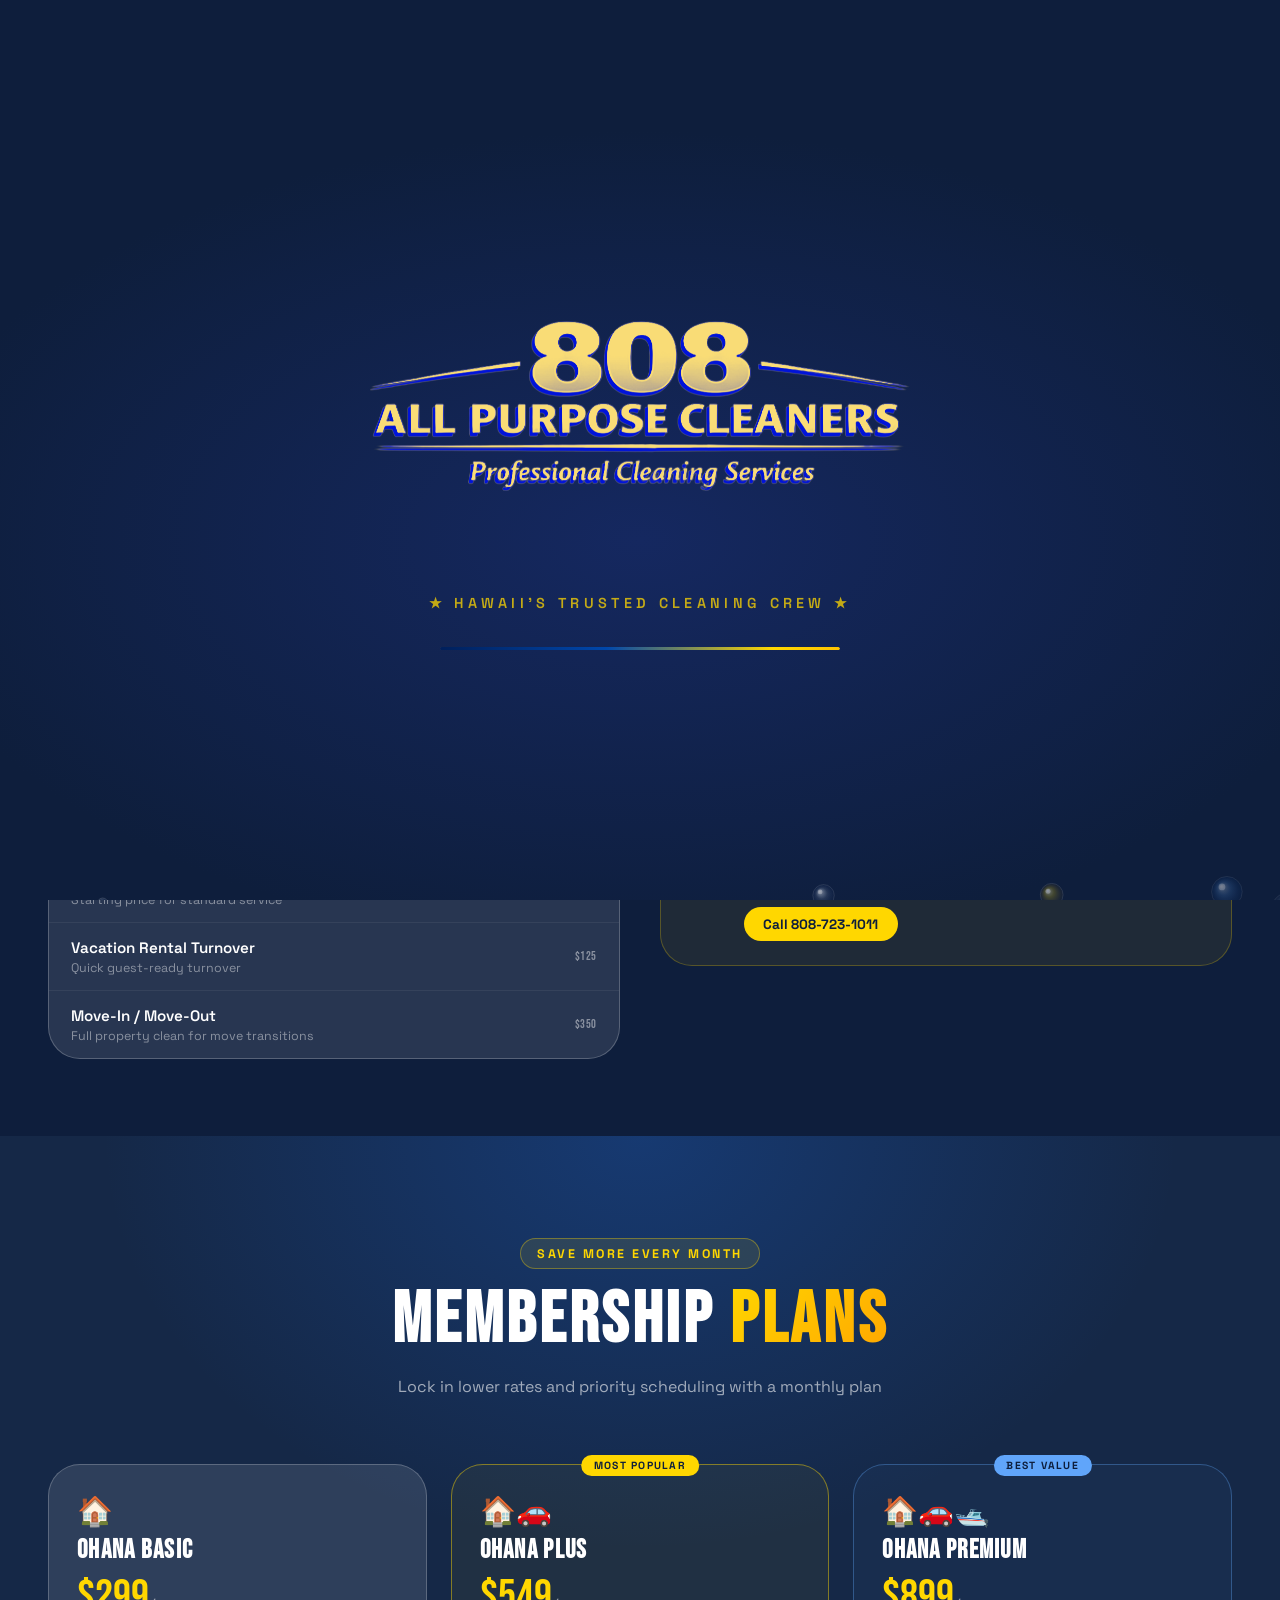
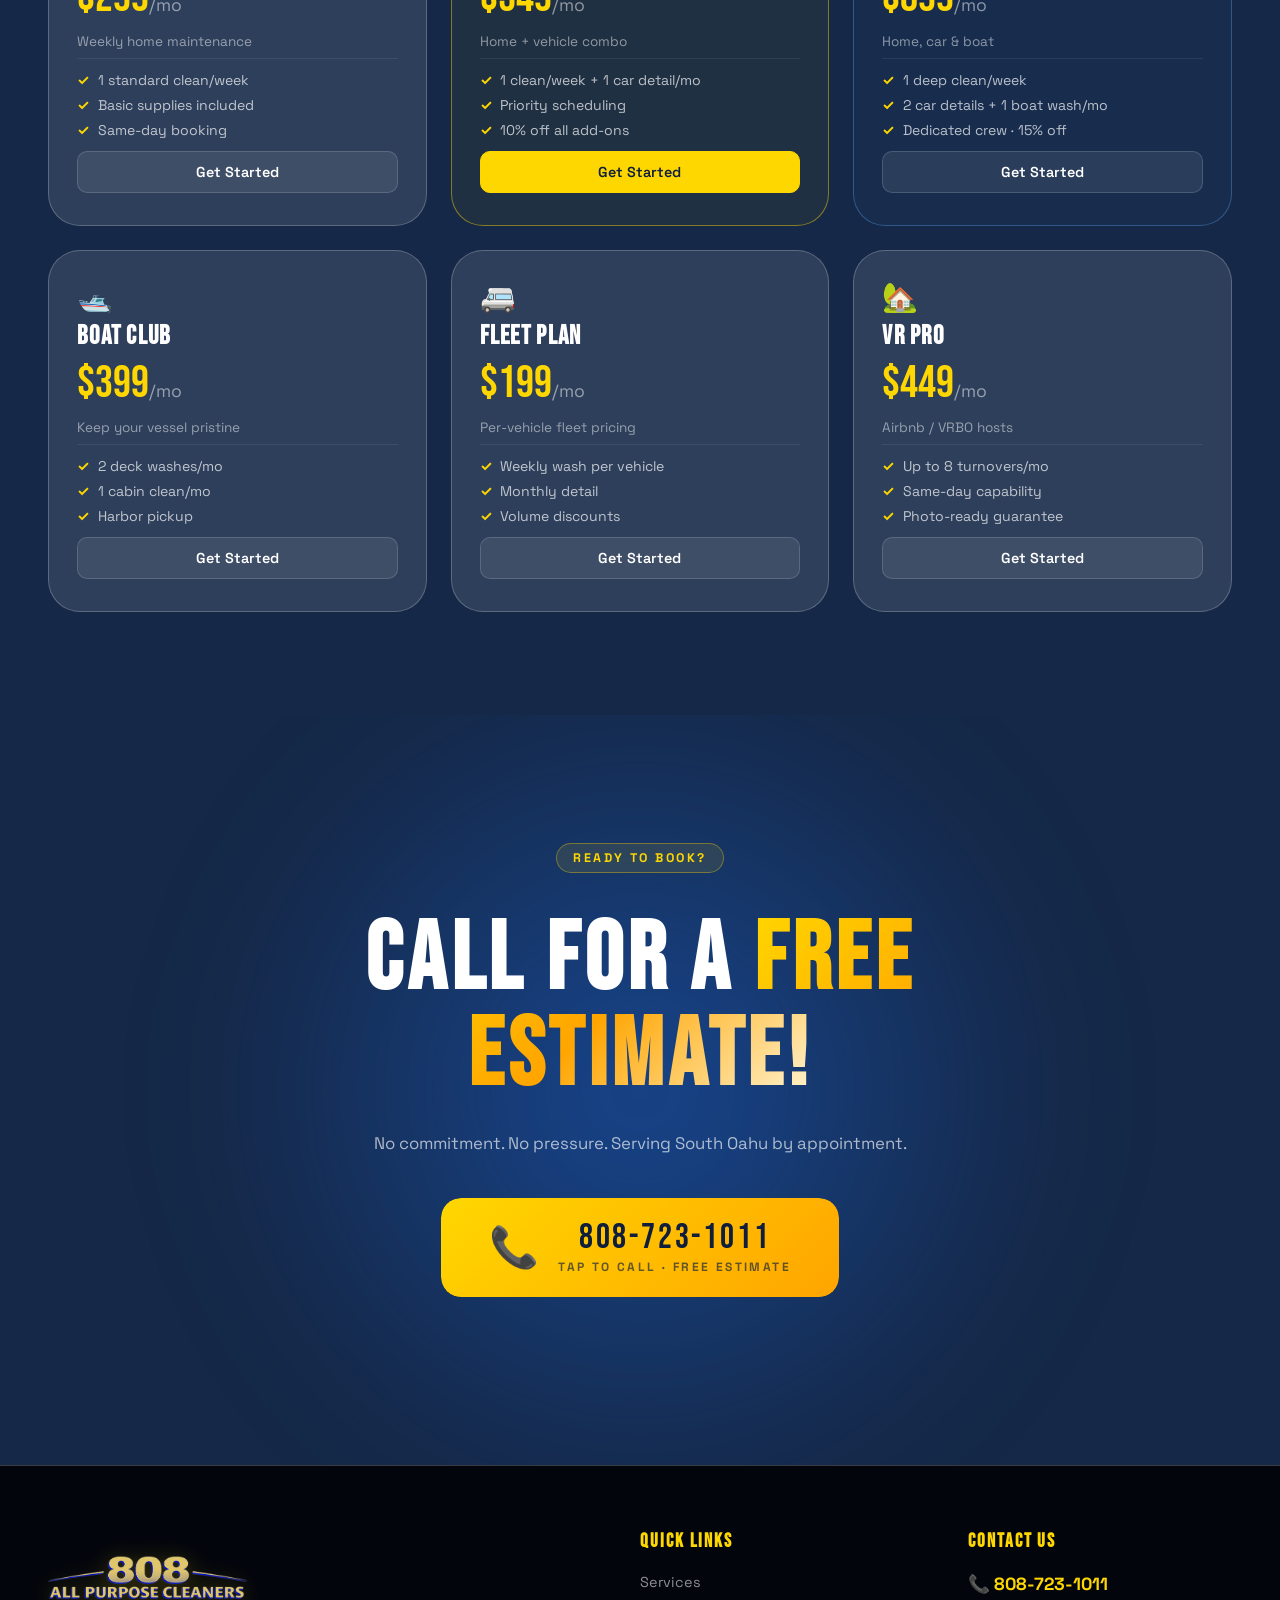
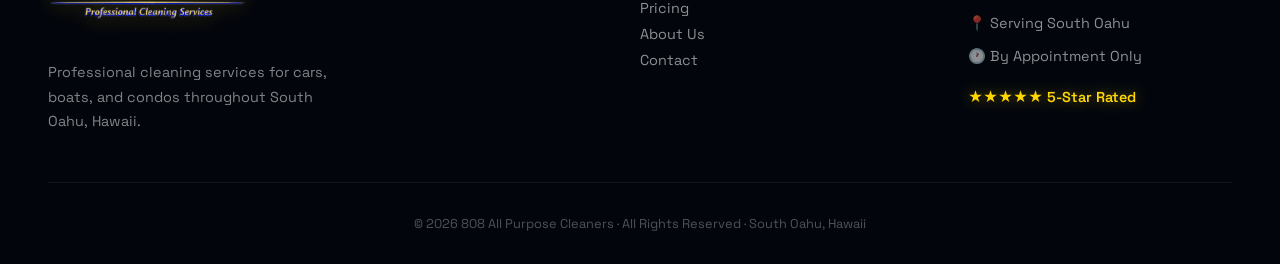
<file: pricing.html>
<!DOCTYPE html>
<html lang="en">
<head>
  <meta charset="UTF-8" />
  <meta name="viewport" content="width=device-width, initial-scale=1.0" />

  <!-- Primary Meta Tags -->
  <title>Pricing & Rates – Cleaning Services | 808 All Purpose Cleaners South Oahu</title>
  <meta name="title"       content="Pricing & Rates – Cleaning Services | 808 All Purpose Cleaners South Oahu" />
  <meta name="description" content="Transparent cleaning rates for South Oahu. Car detailing from $35, boat cleaning from $125, home cleaning from $150. Monthly membership plans from $199/mo. Free estimates." />
  <meta name="keywords"    content="cleaning prices hawaii, car detailing cost oahu, boat cleaning rates honolulu, home cleaning price south oahu, cleaning membership plan hawaii" />
  <meta name="author"      content="808 All Purpose Cleaners" />
  <meta name="robots"      content="index, follow" />
  <meta name="theme-color" content="#0E1E3C" />

  <!-- Canonical -->
  <link rel="canonical" href="https://808allpurposecleaners.vercel.app/pricing.html" />

  <!-- Open Graph / Facebook -->
  <meta property="og:type"        content="website" />
  <meta property="og:url"         content="https://808allpurposecleaners.vercel.app/pricing.html" />
  <meta property="og:site_name"   content="808 All Purpose Cleaners" />
  <meta property="og:locale"      content="en_US" />
  <meta property="og:title"       content="Pricing & Rates – Cleaning Services | 808 All Purpose Cleaners South Oahu" />
  <meta property="og:description" content="Transparent cleaning rates for South Oahu. Car detailing from $35, boat cleaning from $125, home cleaning from $150. Monthly membership plans from $199/mo. Free estimates." />
  <meta property="og:image"       content="https://808allpurposecleaners.vercel.app/Untitled-3.png" />
  <meta property="og:image:width"  content="1200" />
  <meta property="og:image:height" content="630" />

  <!-- Twitter Card -->
  <meta name="twitter:card"        content="summary_large_image" />
  <meta name="twitter:title"       content="Pricing & Rates – Cleaning Services | 808 All Purpose Cleaners South Oahu" />
  <meta name="twitter:description" content="Transparent cleaning rates for South Oahu. Car detailing from $35, boat cleaning from $125, home cleaning from $150. Monthly membership plans from $199/mo. Free estimates." />
  <meta name="twitter:image"       content="https://808allpurposecleaners.vercel.app/Untitled-3.png" />

  <!-- Favicon -->
  <link rel="icon" type="image/png" href="Untitled-3.png" />
  <link rel="apple-touch-icon" href="Untitled-3.png" />

  <!-- Geo tags -->
  <meta name="geo.region"    content="US-HI" />
  <meta name="geo.placename" content="South Oahu, Hawaii" />
  <meta name="geo.position"  content="21.3069;-157.8583" />
  <meta name="ICBM"          content="21.3069, -157.8583" />

  <!-- Styles & Fonts -->
  <link rel="stylesheet" href="styles.css" />
  <link rel="preconnect" href="https://fonts.googleapis.com" />
  <link rel="preconnect" href="https://fonts.gstatic.com" crossorigin />
  <link href="https://fonts.googleapis.com/css2?family=Bebas+Neue&family=Inter:wght@300;400;600;700;900&family=Space+Grotesk:wght@300;400;600;700&display=swap" rel="stylesheet" />

  <!-- Structured Data -->
  <script type="application/ld+json">
  {
    "@context": "https://schema.org",
    "@type": "WebPage",
    "name": "Pricing – 808 All Purpose Cleaners",
    "description": "Transparent pricing for auto detailing, boat cleaning, and residential cleaning in South Oahu, Hawaii.",
    "url": "https://808allpurposecleaners.vercel.app/pricing.html",
    "breadcrumb": {
      "@type": "BreadcrumbList",
      "itemListElement": [
        { "@type": "ListItem", "position": 1, "name": "Home",    "item": "https://808allpurposecleaners.vercel.app/" },
        { "@type": "ListItem", "position": 2, "name": "Pricing", "item": "https://808allpurposecleaners.vercel.app/pricing.html" }
      ]
    }
  }
  </script>
</head>
<body>

  <canvas id="particleCanvas"></canvas>
  <div id="cursorSparkle"></div>

  <!-- ═══════════════════════════════════════════ NAV -->
  <nav id="navbar">
    <div class="nav-inner">
      <a href="index.html" class="nav-logo" aria-label="808 All Purpose Cleaners home">
        <img src="Untitled-3.png" alt="808 All Purpose Cleaners" class="nav-logo-img" width="160" height="68" />
      </a>
      <ul class="nav-links">
        <li><a href="index.html">Home</a></li>
        <li><a href="pricing.html">Pricing</a></li>
        <li><a href="about.html">About</a></li>
        <li><a href="contact.html">Contact</a></li>
      </ul>
      <a href="tel:8087231011" class="nav-cta">
        <span class="pulse-ring"></span>
        📞 Call Now
      </a>
      <button class="burger" id="burger" aria-label="Menu">
        <span></span><span></span><span></span>
      </button>
    </div>
    <div class="mobile-menu" id="mobileMenu">
      <a href="index.html">Home</a>
      <a href="pricing.html">Pricing</a>
      <a href="about.html">About</a>
      <a href="contact.html">Contact</a>
      <a href="tel:8087231011" class="mobile-cta">📞 808-723-1011</a>
    </div>
  </nav>

  <!-- ═══════════════════════════════════════════ PAGE HEADER -->
  <div class="page-header">
    <div class="page-header-aurora">
      <div class="aurora a1"></div>
      <div class="aurora a3"></div>
    </div>
    <span class="section-tag reveal-up">Transparent Pricing</span>
    <h1 class="page-header-title reveal-up" data-delay="100">
      Our <span class="gradient-word">Rates</span>
    </h1>
    <p class="page-header-sub reveal-up" data-delay="200">
      No hidden fees. No surprises. Call for a free estimate on any service.
    </p>
  </div>

  <!-- ═══════════════════════════════════════════ SERVICE PRICES -->
  <section class="pricing-section">
    <div class="pricing-wrapper">

      <!-- Left column -->
      <div class="pricing-col">

        <!-- Car Detailing -->
        <div class="pricing-category reveal-up">
          <div class="pricing-cat-header pricing-cat--car">
            <span>🚗</span> Car Detailing
          </div>
          <div class="pricing-item">
            <div>
              <strong>All Car Services</strong>
              <span>Wash, interior, full detail &amp; more</span>
            </div>
            <span class="pricing-price">From $35</span>
          </div>
        </div>

        <!-- Boat Cleaning -->
        <div class="pricing-category reveal-up" data-delay="100">
          <div class="pricing-cat-header pricing-cat--boat">
            <span>🛥️</span> Boat Cleaning
          </div>
          <div class="pricing-item">
            <div>
              <strong>All Boat Services</strong>
              <span>Deck wash, detail, cabin clean &amp; more</span>
            </div>
            <span class="pricing-price">From $125</span>
          </div>
        </div>

        <!-- Condo / Home -->
        <div class="pricing-category reveal-up" data-delay="150">
          <div class="pricing-cat-header pricing-cat--condo">
            <span>🏢</span> Condo / Home
          </div>
          <div class="pricing-item">
            <div>
              <strong>Condo / Home Cleaning</strong>
              <span>Starting price for standard service</span>
            </div>
            <span class="pricing-price">From $85</span>
          </div>
          <div class="pricing-item">
            <div>
              <strong>Vacation Rental Turnover</strong>
              <span>Quick guest-ready turnover</span>
            </div>
            <span class="pricing-price">$125</span>
          </div>
          <div class="pricing-item">
            <div>
              <strong>Move-In / Move-Out</strong>
              <span>Full property clean for move transitions</span>
            </div>
            <span class="pricing-price">$350</span>
          </div>
        </div>

      </div><!-- /pricing-col -->

      <!-- Right column -->
      <div class="pricing-col">

        <!-- Commercial -->
        <div class="pricing-category reveal-up" data-delay="100">
          <div class="pricing-cat-header pricing-cat--commercial">
            <span>🏬</span> Commercial
          </div>
          <div class="pricing-item">
            <div>
              <strong>Office Cleaning</strong>
              <span>Desks, floors, restrooms, kitchen</span>
            </div>
            <span class="pricing-price">$200</span>
          </div>
          <div class="pricing-item">
            <div>
              <strong>Lobby &amp; Common Area</strong>
              <span>High-traffic area detail</span>
            </div>
            <span class="pricing-price">$175</span>
          </div>
          <div class="pricing-item">
            <div>
              <strong>Post-Construction</strong>
              <span>Dust, debris, window cleanup</span>
            </div>
            <span class="pricing-price">$500</span>
          </div>
        </div>

        <!-- Free estimate callout -->
        <div class="pricing-callout reveal-up" data-delay="200">
          <div class="pricing-callout-icon">📞</div>
          <div>
            <strong>Not sure what you need?</strong>
            <p>Call for a free, no-pressure estimate. We'll walk you through the best options for your situation.</p>
            <a href="tel:8087231011" class="pricing-callout-btn">Call 808-723-1011</a>
          </div>
        </div>

      </div><!-- /pricing-col -->

    </div>
  </section>

  <!-- ═══════════════════════════════════════════ MEMBERSHIP PLANS -->
  <section class="membership-section">
    <div class="section-header">
      <span class="section-tag reveal-up">Save More Every Month</span>
      <h2 class="section-title reveal-up" data-delay="100">
        Membership <span class="gradient-word">Plans</span>
      </h2>
      <p class="section-sub reveal-up" data-delay="200">Lock in lower rates and priority scheduling with a monthly plan</p>
    </div>

    <div class="membership-grid">

      <div class="membership-card reveal-up" data-delay="0">
        <div class="membership-icon">🏠</div>
        <h3 class="membership-name">Ohana Basic</h3>
        <div class="membership-price">$299<span>/mo</span></div>
        <p class="membership-desc">Weekly home maintenance</p>
        <ul class="membership-features">
          <li>1 standard clean/week</li>
          <li>Basic supplies included</li>
          <li>Same-day booking</li>
        </ul>
        <a href="tel:8087231011" class="membership-cta">Get Started</a>
      </div>

      <div class="membership-card membership-card--popular reveal-up" data-delay="100">
        <div class="membership-badge">Most Popular</div>
        <div class="membership-icon">🏠🚗</div>
        <h3 class="membership-name">Ohana Plus</h3>
        <div class="membership-price">$549<span>/mo</span></div>
        <p class="membership-desc">Home + vehicle combo</p>
        <ul class="membership-features">
          <li>1 clean/week + 1 car detail/mo</li>
          <li>Priority scheduling</li>
          <li>10% off all add-ons</li>
        </ul>
        <a href="tel:8087231011" class="membership-cta membership-cta--gold">Get Started</a>
      </div>

      <div class="membership-card membership-card--value reveal-up" data-delay="200">
        <div class="membership-badge membership-badge--value">Best Value</div>
        <div class="membership-icon">🏠🚗🛥️</div>
        <h3 class="membership-name">Ohana Premium</h3>
        <div class="membership-price">$899<span>/mo</span></div>
        <p class="membership-desc">Home, car &amp; boat</p>
        <ul class="membership-features">
          <li>1 deep clean/week</li>
          <li>2 car details + 1 boat wash/mo</li>
          <li>Dedicated crew · 15% off</li>
        </ul>
        <a href="tel:8087231011" class="membership-cta">Get Started</a>
      </div>

      <div class="membership-card reveal-up" data-delay="100">
        <div class="membership-icon">🛥️</div>
        <h3 class="membership-name">Boat Club</h3>
        <div class="membership-price">$399<span>/mo</span></div>
        <p class="membership-desc">Keep your vessel pristine</p>
        <ul class="membership-features">
          <li>2 deck washes/mo</li>
          <li>1 cabin clean/mo</li>
          <li>Harbor pickup</li>
        </ul>
        <a href="tel:8087231011" class="membership-cta">Get Started</a>
      </div>

      <div class="membership-card reveal-up" data-delay="200">
        <div class="membership-icon">🚐</div>
        <h3 class="membership-name">Fleet Plan</h3>
        <div class="membership-price">$199<span>/mo</span></div>
        <p class="membership-desc">Per-vehicle fleet pricing</p>
        <ul class="membership-features">
          <li>Weekly wash per vehicle</li>
          <li>Monthly detail</li>
          <li>Volume discounts</li>
        </ul>
        <a href="tel:8087231011" class="membership-cta">Get Started</a>
      </div>

      <div class="membership-card reveal-up" data-delay="300">
        <div class="membership-icon">🏡</div>
        <h3 class="membership-name">VR Pro</h3>
        <div class="membership-price">$449<span>/mo</span></div>
        <p class="membership-desc">Airbnb / VRBO hosts</p>
        <ul class="membership-features">
          <li>Up to 8 turnovers/mo</li>
          <li>Same-day capability</li>
          <li>Photo-ready guarantee</li>
        </ul>
        <a href="tel:8087231011" class="membership-cta">Get Started</a>
      </div>

    </div>
  </section>

  <!-- ═══════════════════════════════════════════ CTA -->
  <section id="contact">
    <div class="cta-blob"></div>
    <div class="cta-content">
      <span class="section-tag reveal-up">Ready to Book?</span>
      <h2 class="cta-title reveal-up" data-delay="100">Call for a <span class="gradient-word-gold">FREE Estimate!</span></h2>
      <p class="cta-sub reveal-up" data-delay="200">No commitment. No pressure. Serving South Oahu by appointment.</p>
      <a href="tel:8087231011" class="mega-btn reveal-up" data-delay="300">
        <span class="mega-btn-inner">
          <span class="mega-phone">📞</span>
          <span>
            <span class="mega-number">808-723-1011</span>
            <span class="mega-sub">Tap to Call · Free Estimate</span>
          </span>
        </span>
        <span class="mega-btn-glow"></span>
      </a>
    </div>
  </section>

  <!-- ═══════════════════════════════════════════ FOOTER -->
  <footer>
    <div class="footer-inner">
      <div class="footer-brand">
        <img src="Untitled-3.png" alt="808 All Purpose Cleaners" class="footer-logo-img" width="220" height="92" />
        <p>Professional cleaning services for cars, boats, and condos throughout South Oahu, Hawaii.</p>
      </div>
      <div class="footer-links">
        <h4>Quick Links</h4>
        <a href="services.html">Services</a>
        <a href="pricing.html">Pricing</a>
        <a href="about.html">About Us</a>
        <a href="contact.html">Contact</a>
      </div>
      <div class="footer-contact">
        <h4>Contact Us</h4>
        <a href="tel:8087231011" class="footer-phone">📞 808-723-1011</a>
        <p>📍 Serving South Oahu</p>
        <p>🕐 By Appointment Only</p>
        <div class="footer-stars">★★★★★ 5-Star Rated</div>
      </div>
    </div>
    <div class="footer-bottom">
      <p>© 2026 808 All Purpose Cleaners · All Rights Reserved · South Oahu, Hawaii</p>
    </div>
  </footer>

  <script src="app.js"></script>
</body>
</html>
</file>
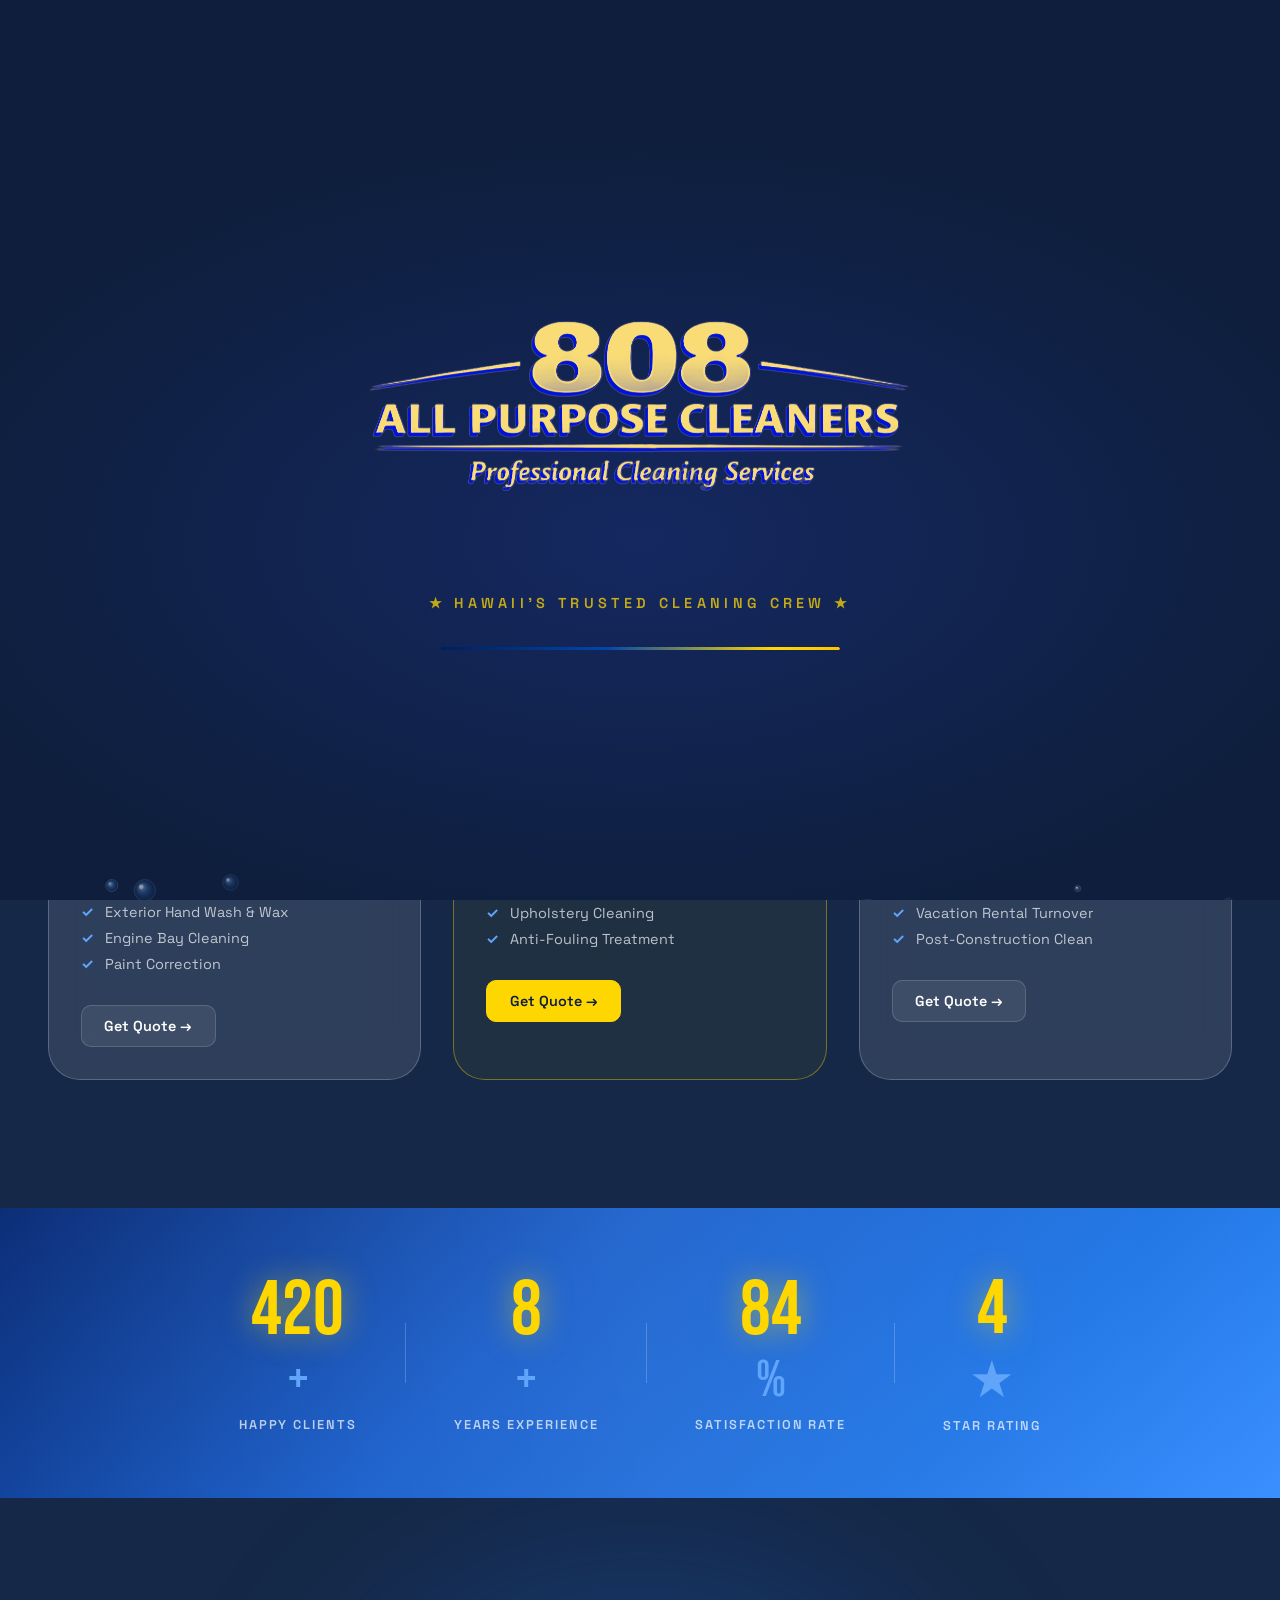
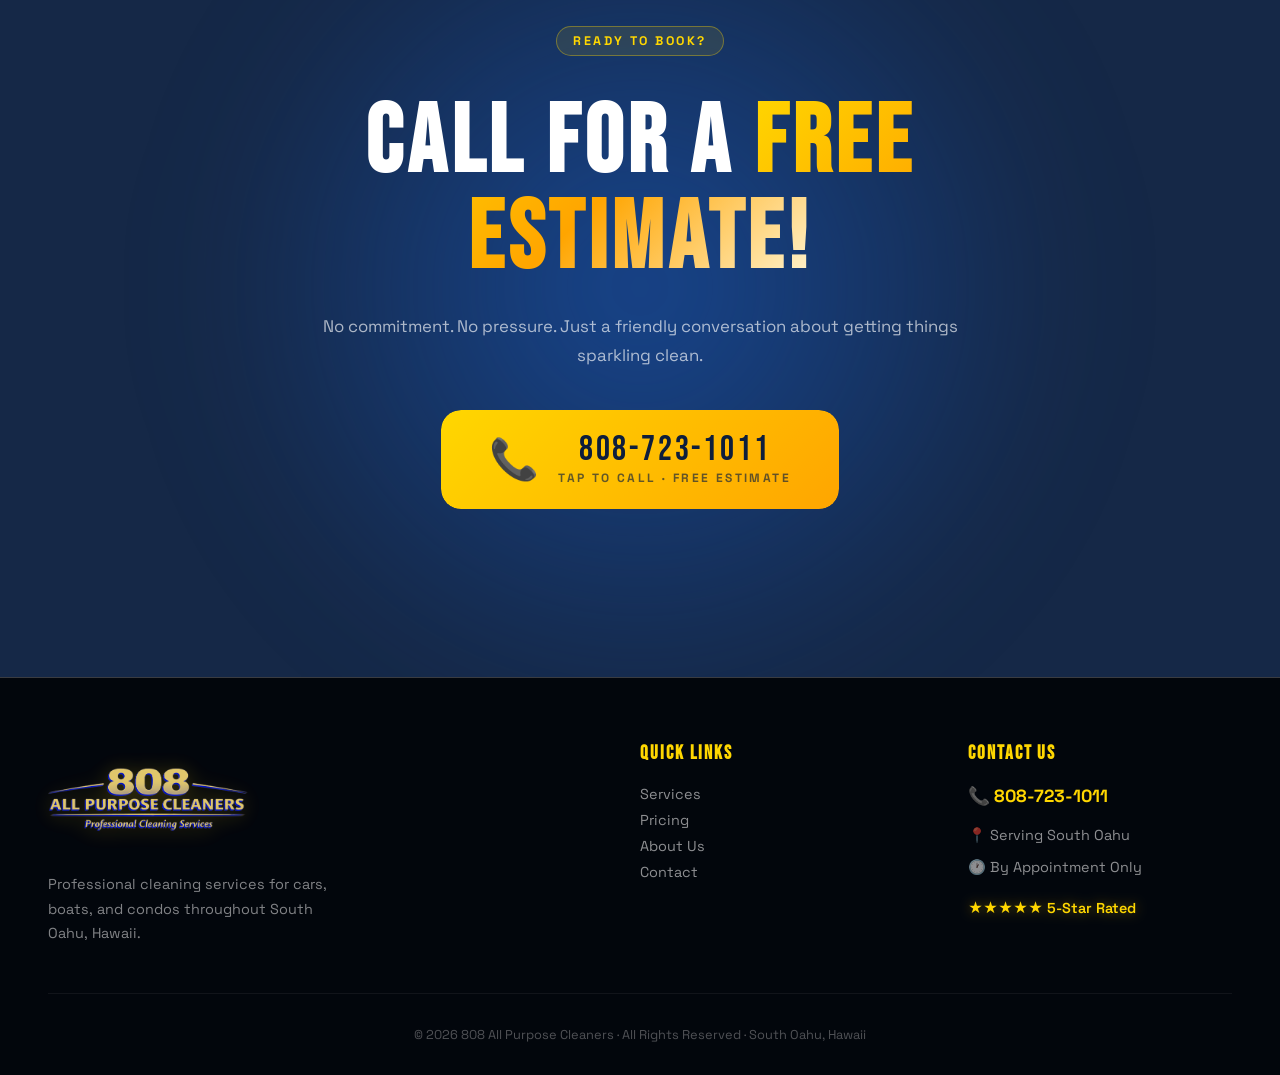
<file: services.html>
<!DOCTYPE html>
<html lang="en">
<head>
  <meta charset="UTF-8" />
  <meta name="viewport" content="width=device-width, initial-scale=1.0" />

  <!-- Primary Meta Tags -->
  <title>Services – Auto Detailing, Boat & Home Cleaning | 808 All Purpose Cleaners</title>
  <meta name="title"       content="Services – Auto Detailing, Boat & Home Cleaning | 808 All Purpose Cleaners" />
  <meta name="description" content="Explore 808 All Purpose Cleaners' full service menu: auto detailing, marine boat cleaning, residential condo cleaning, and commercial services in South Oahu, Hawaii." />
  <meta name="keywords"    content="auto detailing south oahu, boat detailing hawaii, home cleaning oahu, condo cleaning honolulu, commercial cleaning hawaii, vacation rental cleaning oahu" />
  <meta name="author"      content="808 All Purpose Cleaners" />
  <meta name="robots"      content="index, follow" />
  <meta name="theme-color" content="#0E1E3C" />

  <!-- Canonical -->
  <link rel="canonical" href="https://808allpurposecleaners.vercel.app/services.html" />

  <!-- Open Graph / Facebook -->
  <meta property="og:type"        content="website" />
  <meta property="og:url"         content="https://808allpurposecleaners.vercel.app/services.html" />
  <meta property="og:site_name"   content="808 All Purpose Cleaners" />
  <meta property="og:locale"      content="en_US" />
  <meta property="og:title"       content="Services – Auto Detailing, Boat & Home Cleaning | 808 All Purpose Cleaners" />
  <meta property="og:description" content="Explore 808 All Purpose Cleaners' full service menu: auto detailing, marine boat cleaning, residential condo cleaning, and commercial services in South Oahu, Hawaii." />
  <meta property="og:image"       content="https://808allpurposecleaners.vercel.app/Untitled-3.png" />
  <meta property="og:image:width"  content="1200" />
  <meta property="og:image:height" content="630" />

  <!-- Twitter Card -->
  <meta name="twitter:card"        content="summary_large_image" />
  <meta name="twitter:title"       content="Services – Auto Detailing, Boat & Home Cleaning | 808 All Purpose Cleaners" />
  <meta name="twitter:description" content="Explore 808 All Purpose Cleaners' full service menu: auto detailing, marine boat cleaning, residential condo cleaning, and commercial services in South Oahu, Hawaii." />
  <meta name="twitter:image"       content="https://808allpurposecleaners.vercel.app/Untitled-3.png" />

  <!-- Favicon -->
  <link rel="icon" type="image/png" href="Untitled-3.png" />
  <link rel="apple-touch-icon" href="Untitled-3.png" />

  <!-- Geo tags -->
  <meta name="geo.region"    content="US-HI" />
  <meta name="geo.placename" content="South Oahu, Hawaii" />
  <meta name="geo.position"  content="21.3069;-157.8583" />
  <meta name="ICBM"          content="21.3069, -157.8583" />

  <!-- Styles & Fonts -->
  <link rel="stylesheet" href="styles.css" />
  <link rel="preconnect" href="https://fonts.googleapis.com" />
  <link rel="preconnect" href="https://fonts.gstatic.com" crossorigin />
  <link href="https://fonts.googleapis.com/css2?family=Bebas+Neue&family=Inter:wght@300;400;600;700;900&family=Space+Grotesk:wght@300;400;600;700&display=swap" rel="stylesheet" />

  <!-- Structured Data -->
  <script type="application/ld+json">
  {
    "@context": "https://schema.org",
    "@type": "ItemList",
    "name": "808 All Purpose Cleaners – Services",
    "itemListElement": [
      { "@type": "ListItem", "position": 1, "name": "Auto Detailing", "url": "https://808allpurposecleaners.vercel.app/services.html" },
      { "@type": "ListItem", "position": 2, "name": "Boat Cleaning",  "url": "https://808allpurposecleaners.vercel.app/services.html" },
      { "@type": "ListItem", "position": 3, "name": "Condo & Home Cleaning", "url": "https://808allpurposecleaners.vercel.app/services.html" },
      { "@type": "ListItem", "position": 4, "name": "Commercial Cleaning", "url": "https://808allpurposecleaners.vercel.app/services.html" }
    ]
  }
  </script>
</head>
<body>

  <canvas id="particleCanvas"></canvas>
  <div id="cursorSparkle"></div>

  <!-- ═══════════════════════════════════════════ NAV -->
  <nav id="navbar">
    <div class="nav-inner">
      <a href="index.html" class="nav-logo" aria-label="808 All Purpose Cleaners home">
        <img src="Untitled-3.png" alt="808 All Purpose Cleaners" class="nav-logo-img" width="160" height="68" />
      </a>
      <ul class="nav-links">
        <li><a href="index.html">Home</a></li>
        <li><a href="pricing.html">Pricing</a></li>
        <li><a href="about.html">About</a></li>
        <li><a href="contact.html">Contact</a></li>
      </ul>
      <a href="tel:8087231011" class="nav-cta">
        <span class="pulse-ring"></span>
        📞 Call Now
      </a>
      <button class="burger" id="burger" aria-label="Menu">
        <span></span><span></span><span></span>
      </button>
    </div>
    <div class="mobile-menu" id="mobileMenu">
      <a href="index.html">Home</a>
      <a href="pricing.html">Pricing</a>
      <a href="about.html">About</a>
      <a href="contact.html">Contact</a>
      <a href="tel:8087231011" class="mobile-cta">📞 808-723-1011</a>
    </div>
  </nav>

  <!-- ═══════════════════════════════════════════ PAGE HEADER -->
  <div class="page-header">
    <div class="page-header-aurora">
      <div class="aurora a1"></div>
      <div class="aurora a3"></div>
    </div>
    <span class="section-tag reveal-up">What We Clean</span>
    <h1 class="page-header-title reveal-up" data-delay="100">
      Our <span class="gradient-word">Services</span>
    </h1>
    <p class="page-header-sub reveal-up" data-delay="200">
      Professional grade cleaning for every corner of your life in Hawaii
    </p>
  </div>

  <!-- ═══════════════════════════════════════════ SERVICES -->
  <section id="services">
    <div class="services-grid">

      <div class="service-card reveal-up" data-delay="0">
        <div class="card-glow glow-blue"></div>
        <div class="card-icon-wrap">
          <div class="card-icon-bg"></div>
          <span class="card-icon">🚗</span>
          <div class="icon-sparkles">
            <span class="sp sp1">✦</span>
            <span class="sp sp2">✦</span>
            <span class="sp sp3">✦</span>
          </div>
        </div>
        <h3>Auto Detailing</h3>
        <p>Interior &amp; exterior deep cleaning. We restore your vehicle to showroom condition with our premium detailing packages.</p>
        <ul class="service-list">
          <li>Full Interior Detail</li>
          <li>Exterior Hand Wash &amp; Wax</li>
          <li>Engine Bay Cleaning</li>
          <li>Paint Correction</li>
        </ul>
        <div class="card-footer">
          <a href="tel:8087231011" class="card-btn">Get Quote →</a>
        </div>
      </div>

      <div class="service-card service-card--featured reveal-up" data-delay="150">
        <div class="card-glow glow-yellow"></div>
        <div class="featured-badge">Most Popular</div>
        <div class="card-icon-wrap">
          <div class="card-icon-bg"></div>
          <span class="card-icon">🛥️</span>
          <div class="icon-sparkles">
            <span class="sp sp1">✦</span>
            <span class="sp sp2">✦</span>
            <span class="sp sp3">✦</span>
          </div>
        </div>
        <h3>Boat Detailing</h3>
        <p>Specialized marine cleaning that handles salt, barnacles, algae &amp; UV damage. Your vessel deserves the best Hawaii care.</p>
        <ul class="service-list">
          <li>Hull Scrub &amp; Polish</li>
          <li>Teak Restoration</li>
          <li>Upholstery Cleaning</li>
          <li>Anti-Fouling Treatment</li>
        </ul>
        <div class="card-footer">
          <a href="tel:8087231011" class="card-btn card-btn--primary">Get Quote →</a>
        </div>
      </div>

      <div class="service-card reveal-up" data-delay="300">
        <div class="card-glow glow-cyan"></div>
        <div class="card-icon-wrap">
          <div class="card-icon-bg"></div>
          <span class="card-icon">🏢</span>
          <div class="icon-sparkles">
            <span class="sp sp1">✦</span>
            <span class="sp sp2">✦</span>
            <span class="sp sp3">✦</span>
          </div>
        </div>
        <h3>Condo &amp; Home</h3>
        <p>Deep cleaning services for condos, homes &amp; vacation rentals. Move-in/move-out ready, every time.</p>
        <ul class="service-list">
          <li>Move-In / Move-Out</li>
          <li>Deep Clean Sessions</li>
          <li>Vacation Rental Turnover</li>
          <li>Post-Construction Clean</li>
        </ul>
        <div class="card-footer">
          <a href="tel:8087231011" class="card-btn">Get Quote →</a>
        </div>
      </div>

    </div>
  </section>

  <!-- ═══════════════════════════════════════════ STATS BANNER -->
  <div class="stats-banner">
    <div class="stat-item reveal-up">
      <span class="stat-num" data-target="500">0</span><span class="stat-plus">+</span>
      <span class="stat-label">Happy Clients</span>
    </div>
    <div class="stat-divider"></div>
    <div class="stat-item reveal-up" data-delay="100">
      <span class="stat-num" data-target="10">0</span><span class="stat-plus">+</span>
      <span class="stat-label">Years Experience</span>
    </div>
    <div class="stat-divider"></div>
    <div class="stat-item reveal-up" data-delay="200">
      <span class="stat-num" data-target="100">0</span><span class="stat-plus">%</span>
      <span class="stat-label">Satisfaction Rate</span>
    </div>
    <div class="stat-divider"></div>
    <div class="stat-item reveal-up" data-delay="300">
      <span class="stat-num" data-target="5">0</span><span class="stat-plus">★</span>
      <span class="stat-label">Star Rating</span>
    </div>
  </div>

  <!-- ═══════════════════════════════════════════ CTA -->
  <section id="contact">
    <div class="cta-blob"></div>
    <div class="cta-content">
      <span class="section-tag reveal-up">Ready to Book?</span>
      <h2 class="cta-title reveal-up" data-delay="100">Call for a <span class="gradient-word-gold">FREE Estimate!</span></h2>
      <p class="cta-sub reveal-up" data-delay="200">No commitment. No pressure. Just a friendly conversation about getting things sparkling clean.</p>
      <a href="tel:8087231011" class="mega-btn reveal-up" data-delay="300">
        <span class="mega-btn-inner">
          <span class="mega-phone">📞</span>
          <span>
            <span class="mega-number">808-723-1011</span>
            <span class="mega-sub">Tap to Call · Free Estimate</span>
          </span>
        </span>
        <span class="mega-btn-glow"></span>
      </a>
    </div>
  </section>

  <!-- ═══════════════════════════════════════════ FOOTER -->
  <footer>
    <div class="footer-inner">
      <div class="footer-brand">
        <img src="Untitled-3.png" alt="808 All Purpose Cleaners" class="footer-logo-img" width="220" height="92" />
        <p>Professional cleaning services for cars, boats, and condos throughout South Oahu, Hawaii.</p>
      </div>
      <div class="footer-links">
        <h4>Quick Links</h4>
        <a href="services.html">Services</a>
        <a href="pricing.html">Pricing</a>
        <a href="about.html">About Us</a>
        <a href="contact.html">Contact</a>
      </div>
      <div class="footer-contact">
        <h4>Contact Us</h4>
        <a href="tel:8087231011" class="footer-phone">📞 808-723-1011</a>
        <p>📍 Serving South Oahu</p>
        <p>🕐 By Appointment Only</p>
        <div class="footer-stars">★★★★★ 5-Star Rated</div>
      </div>
    </div>
    <div class="footer-bottom">
      <p>© 2026 808 All Purpose Cleaners · All Rights Reserved · South Oahu, Hawaii</p>
    </div>
  </footer>

  <script src="app.js"></script>
</body>
</html>
</file>
<file: styles.css>
/* ═══════════════════════════════════════════════════════════════
   808 ALL PURPOSE CLEANERS — STYLES
   2026 Trends: Aurora gradients, Glassmorphism, 3D cards,
   Fluid type, Scroll animations, Neon accents
═══════════════════════════════════════════════════════════════ */

/* ── RESET & BASE ─────────────────────────────────────────────── */
*, *::before, *::after { box-sizing: border-box; margin: 0; padding: 0; }

:root {
  --blue:      #1A5FCB;
  --blue-dark: #0D2E77;
  --blue-mid:  #2277E6;
  --yellow:    #FFD700;
  --yellow-hot:#FFA500;
  --cyan:      #60A5FA;
  --white:     #FFFFFF;
  --off-white: #EEF4FF;
  --dark:      #0E1E3C;
  --dark-mid:  #152847;
  --glass:     rgba(255,255,255,0.11);
  --glass-border: rgba(255,255,255,0.22);
  --shadow-neon: 0 0 40px rgba(255,215,0,0.3);
  --radius: 20px;
  --radius-lg: 32px;
}

html { scroll-behavior: smooth; }

body {
  font-family: 'Space Grotesk', 'Inter', sans-serif;
  background: var(--dark);
  color: var(--white);
  overflow-x: hidden;
  cursor: none;
}

body::before {
  content: '';
  position: fixed;
  inset: 0;
  background: radial-gradient(ellipse 90% 55% at 50% -15%, rgba(26,95,203,0.55) 0%, transparent 70%);
  pointer-events: none;
  z-index: 0;
}

/* ── CUSTOM CURSOR ────────────────────────────────────────────── */
#cursorSparkle {
  position: fixed;
  width: 24px;
  height: 24px;
  border-radius: 50%;
  background: radial-gradient(circle, var(--yellow) 0%, var(--yellow-hot) 60%, transparent 100%);
  pointer-events: none;
  z-index: 99999;
  transform: translate(-50%, -50%);
  mix-blend-mode: screen;
  transition: transform 0.1s ease, width 0.2s, height 0.2s;
  filter: blur(1px);
}

/* ── PARTICLE CANVAS ──────────────────────────────────────────── */
#particleCanvas {
  position: fixed;
  inset: 0;
  pointer-events: none;
  z-index: 1;
  opacity: 0.6;
}

/* ── NAVIGATION ───────────────────────────────────────────────── */
#navbar {
  position: fixed;
  top: 0; left: 0; right: 0;
  z-index: 1000;
  padding: 0 clamp(1rem, 4vw, 3rem);
  transition: background 0.4s, backdrop-filter 0.4s;
}

#navbar.scrolled {
  background: rgba(14,30,60,0.88);
  backdrop-filter: blur(20px);
  -webkit-backdrop-filter: blur(20px);
  border-bottom: 1px solid var(--glass-border);
}

.nav-inner {
  max-width: 1280px;
  margin: 0 auto;
  display: flex;
  align-items: center;
  gap: 2rem;
  height: 70px;
}

.nav-logo {
  display: flex;
  align-items: center;
  text-decoration: none;
  flex-shrink: 0;
}

.nav-logo-img {
  height: 52px;
  width: auto;
  filter: drop-shadow(0 0 6px rgba(255,215,0,0.3));
  transition: filter 0.3s, transform 0.3s;
  display: block;
}

.nav-logo-img:hover {
  filter: drop-shadow(0 0 12px rgba(255,215,0,0.7));
  transform: scale(1.03);
}

.logo-808 {
  font-family: 'Bebas Neue', sans-serif;
  font-size: 2.2rem;
  color: var(--yellow);
  line-height: 1;
  text-shadow: 0 0 20px rgba(255,215,0,0.6);
  letter-spacing: 1px;
}

.logo-text {
  font-size: 0.65rem;
  font-weight: 700;
  letter-spacing: 0.15em;
  text-transform: uppercase;
  color: var(--white);
  line-height: 1.4;
}

.logo-text em {
  color: var(--cyan);
  font-style: normal;
}

.nav-links {
  list-style: none;
  display: flex;
  gap: 2rem;
  margin-left: auto;
}

.nav-links a {
  color: rgba(255,255,255,0.75);
  text-decoration: none;
  font-size: 0.9rem;
  font-weight: 500;
  letter-spacing: 0.05em;
  transition: color 0.2s;
  position: relative;
}

.nav-links a::after {
  content: '';
  position: absolute;
  bottom: -4px;
  left: 0; right: 100%;
  height: 2px;
  background: var(--cyan);
  transition: right 0.3s ease;
}

.nav-links a:hover { color: var(--white); }
.nav-links a:hover::after { right: 0; }

.nav-cta {
  position: relative;
  display: flex;
  align-items: center;
  gap: 0.5rem;
  background: var(--yellow);
  color: var(--dark);
  font-weight: 700;
  font-size: 0.85rem;
  padding: 0.6rem 1.4rem;
  border-radius: 50px;
  text-decoration: none;
  letter-spacing: 0.05em;
  transition: transform 0.2s, box-shadow 0.2s;
  white-space: nowrap;
}

.nav-cta:hover {
  transform: translateY(-2px);
  box-shadow: 0 8px 30px rgba(255,215,0,0.5);
}

.pulse-ring {
  position: absolute;
  inset: -4px;
  border-radius: 50px;
  border: 2px solid var(--yellow);
  animation: pulseRing 2s ease-out infinite;
  opacity: 0;
}

@keyframes pulseRing {
  0% { transform: scale(1); opacity: 0.8; }
  100% { transform: scale(1.4); opacity: 0; }
}

.burger {
  display: none;
  flex-direction: column;
  gap: 5px;
  background: none;
  border: none;
  cursor: pointer;
  padding: 0.5rem;
  margin-left: auto;
}

.burger span {
  width: 24px;
  height: 2px;
  background: var(--white);
  border-radius: 2px;
  transition: all 0.3s;
  display: block;
}

.mobile-menu {
  display: none;
  flex-direction: column;
  gap: 0;
  background: rgba(14,30,60,0.97);
  border-top: 1px solid var(--glass-border);
  padding: 1rem 2rem 1.5rem;
}

.mobile-menu a {
  color: rgba(255,255,255,0.8);
  text-decoration: none;
  font-size: 1.1rem;
  padding: 0.75rem 0;
  border-bottom: 1px solid rgba(255,255,255,0.06);
  font-weight: 500;
}

.mobile-menu .mobile-cta {
  margin-top: 1rem;
  background: var(--yellow);
  color: var(--dark);
  text-align: center;
  border-radius: 50px;
  padding: 0.85rem;
  font-weight: 700;
  border: none;
}

/* ── PAGE HEADER (interior pages) ────────────────────────────── */
.page-header {
  position: relative;
  padding: calc(70px + clamp(3rem, 6vw, 5rem)) clamp(1rem, 5vw, 3rem) clamp(3rem, 5vw, 4rem);
  text-align: center;
  overflow: hidden;
  background: var(--dark);
}

.page-header-aurora {
  position: absolute;
  inset: 0;
  overflow: hidden;
  pointer-events: none;
}

.page-header-aurora .aurora {
  opacity: 0.5;
}

.page-header-title {
  font-family: 'Bebas Neue', sans-serif;
  font-size: clamp(3rem, 8vw, 6rem);
  letter-spacing: 0.05em;
  line-height: 1;
  margin: 0.75rem 0 0.5rem;
}

.page-header-sub {
  color: rgba(255,255,255,0.6);
  font-size: clamp(0.95rem, 2vw, 1.1rem);
  max-width: 540px;
  margin: 0 auto;
  line-height: 1.65;
}

/* Active nav link */
.nav-links a.nav-active {
  color: var(--yellow);
}

.nav-links a.nav-active::after {
  right: 0;
  background: var(--yellow);
}

/* ── HERO ─────────────────────────────────────────────────────── */
#hero {
  position: relative;
  min-height: 100vh;
  display: flex;
  align-items: center;
  justify-content: center;
  overflow: hidden;
  padding: 100px 2rem 140px;
}

/* Aurora Background */
.aurora-bg {
  position: absolute;
  inset: 0;
  overflow: hidden;
  z-index: 0;
}

.aurora {
  position: absolute;
  border-radius: 50%;
  filter: blur(70px);
  opacity: 0.7;
  animation: auroraFloat 12s ease-in-out infinite;
}

.a1 {
  width: 65vw; height: 65vw;
  background: radial-gradient(circle, rgba(26,95,203,0.95) 0%, transparent 70%);
  top: -20%; left: -10%;
  animation-delay: 0s;
}

.a2 {
  width: 55vw; height: 55vw;
  background: radial-gradient(circle, rgba(255,215,0,0.28) 0%, transparent 70%);
  top: 20%; right: -10%;
  animation-delay: -4s;
}

.a3 {
  width: 45vw; height: 45vw;
  background: radial-gradient(circle, rgba(255,165,0,0.35) 0%, transparent 70%);
  bottom: 0%; left: 30%;
  animation-delay: -8s;
}

@keyframes auroraFloat {
  0%, 100% { transform: translate(0, 0) scale(1); }
  33%       { transform: translate(3%, 5%) scale(1.05); }
  66%       { transform: translate(-3%, -3%) scale(0.95); }
}

/* Bubbles */
.bubbles-container {
  position: absolute;
  inset: 0;
  pointer-events: none;
  z-index: 1;
}

.bubble {
  position: absolute;
  border-radius: 50%;
  background: radial-gradient(circle at 30% 30%, rgba(255,255,255,0.6), rgba(0,229,255,0.1));
  border: 1px solid rgba(255,255,255,0.3);
  animation: bubbleRise linear infinite;
  backdrop-filter: blur(2px);
  -webkit-backdrop-filter: blur(2px);
}

@keyframes bubbleRise {
  0% {
    transform: translateY(100vh) scale(0);
    opacity: 0;
  }
  10% { opacity: 1; transform: translateY(90vh) scale(1); }
  90% { opacity: 0.8; }
  100% {
    transform: translateY(-20vh) translateX(var(--drift, 0px)) scale(1.2);
    opacity: 0;
  }
}

/* Floating sponges/icons */
.floating-sponges {
  position: absolute;
  inset: 0;
  pointer-events: none;
  z-index: 2;
}

.sponge {
  position: absolute;
  font-size: 2rem;
  animation: spongeFloat linear infinite;
  filter: drop-shadow(0 0 10px rgba(255,215,0,0.4));
}

.s1 { left: 3%; top: 20%; font-size: 2.5rem; animation-duration: 8s; animation-delay: 0s; }
.s2 { left: 8%; top: 65%; font-size: 1.5rem; animation-duration: 6s; animation-delay: -2s; }
.s3 { left: 78%; top: 15%; font-size: 2rem; animation-duration: 9s; animation-delay: -1s; }
.s4 { left: 82%; top: 55%; font-size: 1.8rem; animation-duration: 7s; animation-delay: -3s; }
.s5 { left: 50%; top: 8%; font-size: 1.2rem; animation-duration: 5s; animation-delay: -0.5s; }
.s6 { left: 68%; top: 75%; font-size: 2.2rem; animation-duration: 10s; animation-delay: -4s; }

@media (max-width: 700px) {
  .s1 { font-size: 1.5rem; left: 2%; }
  .s2 { font-size: 1rem; }
  .s3 { font-size: 1.3rem; left: 75%; }
  .s4 { font-size: 1.1rem; left: 80%; }
  .s5 { font-size: 0.9rem; }
  .s6 { font-size: 1.4rem; left: 65%; }
}

@keyframes spongeFloat {
  0%, 100% { transform: translateY(0) rotate(0deg); }
  25%       { transform: translateY(-20px) rotate(5deg); }
  75%       { transform: translateY(10px) rotate(-5deg); }
}

/* Hero Content */
.hero-content {
  position: relative;
  z-index: 10;
  text-align: center;
  max-width: 900px;
}

.hero-badge {
  display: inline-flex;
  align-items: center;
  gap: 0.5rem;
  background: var(--glass);
  border: 1px solid var(--glass-border);
  backdrop-filter: blur(20px);
  -webkit-backdrop-filter: blur(20px);
  border-radius: 50px;
  padding: 0.5rem 1.2rem;
  font-size: 0.8rem;
  font-weight: 500;
  letter-spacing: 0.1em;
  text-transform: uppercase;
  color: var(--cyan);
  margin-bottom: 1.5rem;
}

.badge-dot {
  width: 8px; height: 8px;
  border-radius: 50%;
  background: var(--cyan);
  box-shadow: 0 0 8px var(--cyan);
  animation: blink 2s ease-in-out infinite;
}

@keyframes blink {
  0%, 100% { opacity: 1; }
  50%       { opacity: 0.3; }
}

/* Hero logo image replaces text title */
.hero-logo-wrap {
  margin-bottom: 1.2rem;
}

.hero-logo-img {
  width: clamp(300px, 65vw, 700px);
  height: auto;
  display: block;
  margin: 0 auto;
  filter:
    drop-shadow(0 0 20px rgba(255,215,0,0.45))
    drop-shadow(0 0 50px rgba(30,58,138,0.3));
  animation: logoPulse 4s ease-in-out infinite;
}

@keyframes logoPulse {
  0%, 100% {
    filter:
      drop-shadow(0 0 16px rgba(255,215,0,0.4))
      drop-shadow(0 0 40px rgba(30,58,138,0.25));
  }
  50% {
    filter:
      drop-shadow(0 0 30px rgba(255,215,0,0.85))
      drop-shadow(0 0 65px rgba(30,58,138,0.4));
  }
}

.hero-sub {
  font-family: 'Bebas Neue', sans-serif;
  font-size: clamp(1.5rem, 4vw, 3rem);
  letter-spacing: 0.3em;
  margin-bottom: 1.5rem;
}

.text-shimmer {
  background: linear-gradient(90deg,
    var(--white) 0%,
    var(--yellow) 30%,
    var(--cyan) 50%,
    var(--yellow) 70%,
    var(--white) 100%);
  background-size: 200% auto;
  -webkit-background-clip: text;
  -webkit-text-fill-color: transparent;
  background-clip: text;
  animation: shimmer 3s linear infinite;
}

@keyframes shimmer {
  0%   { background-position: 0% center; }
  100% { background-position: 200% center; }
}

.hero-stars {
  display: flex;
  align-items: center;
  justify-content: center;
  gap: 0.3rem;
  margin-bottom: 2rem;
}

.star {
  color: var(--yellow);
  font-size: 1.5rem;
  animation: starPop 0.5s ease both;
  animation-delay: calc(var(--i) * 0.1s + 0.5s);
  filter: drop-shadow(0 0 6px rgba(255,215,0,0.8));
}

@keyframes starPop {
  0%   { transform: scale(0) rotate(-30deg); opacity: 0; }
  60%  { transform: scale(1.3) rotate(5deg); }
  100% { transform: scale(1) rotate(0); opacity: 1; }
}

.star-label {
  margin-left: 0.5rem;
  font-size: 0.9rem;
  color: rgba(255,255,255,0.7);
  font-weight: 500;
}

.hero-phones {
  display: flex;
  align-items: center;
  justify-content: center;
  gap: 1rem;
  flex-wrap: wrap;
  margin-bottom: 2rem;
}

.phone-btn {
  position: relative;
  display: flex;
  align-items: center;
  gap: 0.75rem;
  background: var(--yellow);
  color: var(--dark-mid);
  text-decoration: none;
  padding: 1rem 2rem;
  border-radius: 16px;
  font-weight: 700;
  overflow: hidden;
  transition: transform 0.3s, box-shadow 0.3s;
  animation: ctaPulse 2s ease-in-out infinite;
}

.phone-btn::before {
  content: '';
  position: absolute;
  inset: 0;
  background: linear-gradient(135deg, transparent 0%, rgba(255,255,255,0.3) 50%, transparent 100%);
  transform: translateX(-100%);
  transition: transform 0.5s;
}

.phone-btn:hover::before { transform: translateX(100%); }
.phone-btn:hover { transform: translateY(-4px) scale(1.02); box-shadow: 0 20px 50px rgba(255,215,0,0.5); }

@keyframes ctaPulse {
  0%, 100% { box-shadow: 0 0 0 0 rgba(255,215,0,0.6); }
  50%       { box-shadow: 0 0 0 12px rgba(255,215,0,0); }
}

.phone-icon { font-size: 1.5rem; }

.phone-number {
  font-family: 'Bebas Neue', sans-serif;
  font-size: 1.6rem;
  letter-spacing: 0.05em;
}

.phone-label {
  font-size: 0.65rem;
  font-weight: 700;
  letter-spacing: 0.2em;
  text-transform: uppercase;
  color: rgba(14,30,60,0.7);
  display: block;
}

.secondary-btn {
  display: flex;
  align-items: center;
  gap: 0.5rem;
  background: var(--glass);
  border: 1.5px solid var(--glass-border);
  backdrop-filter: blur(20px);
  -webkit-backdrop-filter: blur(20px);
  color: var(--white);
  text-decoration: none;
  padding: 1rem 1.8rem;
  border-radius: 16px;
  font-weight: 600;
  font-size: 0.95rem;
  transition: all 0.3s;
}

.secondary-btn:hover {
  background: rgba(255,215,0,0.1);
  border-color: var(--yellow);
  color: var(--yellow);
  transform: translateY(-2px);
  box-shadow: var(--shadow-neon);
}

.hero-services-preview {
  display: flex;
  align-items: center;
  justify-content: center;
  gap: 0.75rem;
  flex-wrap: wrap;
}

.service-chip {
  background: var(--glass);
  border: 1px solid var(--glass-border);
  backdrop-filter: blur(10px);
  -webkit-backdrop-filter: blur(10px);
  padding: 0.5rem 1.1rem;
  border-radius: 50px;
  font-size: 0.85rem;
  font-weight: 600;
  color: rgba(255,255,255,0.85);
  transition: all 0.3s;
}

.service-chip:hover {
  background: rgba(255,215,0,0.12);
  border-color: var(--yellow);
  color: var(--yellow);
  transform: translateY(-2px);
}

/* Scroll hint */
.hero-scroll-hint {
  position: absolute;
  bottom: 8rem;
  left: 50%;
  transform: translateX(-50%);
  display: flex;
  flex-direction: column;
  align-items: center;
  gap: 0.5rem;
  color: rgba(255,255,255,0.4);
  font-size: 0.75rem;
  letter-spacing: 0.1em;
  z-index: 10;
  animation: scrollHintBob 2s ease-in-out infinite;
}

@keyframes scrollHintBob {
  0%, 100% { transform: translateX(-50%) translateY(0); }
  50%       { transform: translateX(-50%) translateY(6px); }
}

.scroll-mouse {
  width: 22px; height: 36px;
  border: 2px solid rgba(255,255,255,0.3);
  border-radius: 12px;
  display: flex;
  justify-content: center;
  padding-top: 6px;
}

.scroll-wheel {
  width: 3px; height: 8px;
  background: rgba(255,255,255,0.5);
  border-radius: 2px;
  animation: wheelScroll 2s ease-in-out infinite;
}

@keyframes wheelScroll {
  0%   { transform: translateY(0); opacity: 1; }
  100% { transform: translateY(10px); opacity: 0; }
}

/* Hero wave */
.hero-wave {
  position: absolute;
  bottom: 0; left: 0; right: 0;
  z-index: 5;
  line-height: 0;
}

.hero-wave svg {
  width: 100%;
  height: 120px;
  fill: var(--dark);
}

/* ── MARQUEE STRIP ────────────────────────────────────────────── */
.marquee-strip {
  background: var(--yellow);
  overflow: hidden;
  padding: 0.75rem 0;
  position: relative;
  z-index: 10;
}

.marquee-track {
  display: flex;
  gap: 3rem;
  white-space: nowrap;
  animation: marquee 25s linear infinite;
  width: max-content;
}

.marquee-track span {
  font-family: 'Bebas Neue', sans-serif;
  font-size: 1.1rem;
  letter-spacing: 0.15em;
  color: var(--dark);
  flex-shrink: 0;
}

@keyframes marquee {
  0%   { transform: translateX(0); }
  100% { transform: translateX(-50%); }
}

/* ── SECTION SHARED ───────────────────────────────────────────── */
section {
  position: relative;
  padding: clamp(5rem, 10vw, 9rem) clamp(1rem, 5vw, 3rem);
  z-index: 10;
}

.section-header {
  text-align: center;
  max-width: 700px;
  margin: 0 auto 4rem;
}

.section-tag {
  display: inline-block;
  background: rgba(255,215,0,0.1);
  border: 1px solid rgba(255,215,0,0.35);
  color: var(--yellow);
  font-size: 0.78rem;
  font-weight: 700;
  letter-spacing: 0.2em;
  text-transform: uppercase;
  padding: 0.4rem 1rem;
  border-radius: 50px;
  margin-bottom: 1rem;
}

.section-title {
  font-family: 'Bebas Neue', sans-serif;
  font-size: clamp(2.5rem, 6vw, 4.5rem);
  letter-spacing: 0.05em;
  line-height: 1;
  margin-bottom: 1rem;
}

.section-sub {
  color: rgba(255,255,255,0.6);
  font-size: 1rem;
  line-height: 1.7;
}

.section-cta {
  text-align: center;
  margin-top: 3rem;
}

.gradient-word {
  background: linear-gradient(135deg, var(--yellow), var(--yellow-hot));
  -webkit-background-clip: text;
  -webkit-text-fill-color: transparent;
  background-clip: text;
}

/* ── SERVICES ─────────────────────────────────────────────────── */
#services { background: var(--dark-mid); }
#services::before {
  content: '';
  position: absolute;
  inset: 0;
  background: radial-gradient(ellipse 60% 40% at 50% 0%, rgba(26,95,203,0.35) 0%, transparent 70%);
  pointer-events: none;
}

.services-grid {
  display: grid;
  grid-template-columns: repeat(auto-fit, minmax(300px, 1fr));
  gap: 2rem;
  max-width: 1200px;
  margin: 0 auto;
}

.service-card {
  position: relative;
  background: var(--glass);
  border: 1px solid var(--glass-border);
  backdrop-filter: blur(20px);
  -webkit-backdrop-filter: blur(20px);
  border-radius: var(--radius-lg);
  padding: 2.5rem 2rem 2rem;
  overflow: hidden;
  transition: transform 0.4s cubic-bezier(0.175, 0.885, 0.32, 1.275), box-shadow 0.4s;
  cursor: default;
}

.service-card:hover {
  transform: translateY(-10px) scale(1.01);
}

.service-card--featured {
  border-color: rgba(255,215,0,0.4);
  background: rgba(255,215,0,0.05);
}

.service-card--featured:hover {
  box-shadow: 0 30px 80px rgba(255,215,0,0.2);
}

.card-glow {
  position: absolute;
  width: 200px; height: 200px;
  border-radius: 50%;
  filter: blur(60px);
  opacity: 0;
  top: -50px; right: -50px;
  transition: opacity 0.4s;
  pointer-events: none;
}

.service-card:hover .card-glow { opacity: 1; }
.glow-blue  { background: radial-gradient(circle, rgba(26,95,203,0.75), transparent); }
.glow-yellow{ background: radial-gradient(circle, rgba(255,215,0,0.5), transparent); }
.glow-cyan  { background: radial-gradient(circle, rgba(96,165,250,0.5), transparent); }

.featured-badge {
  position: absolute;
  top: 1.2rem; right: 1.2rem;
  background: var(--yellow);
  color: var(--dark);
  font-size: 0.7rem;
  font-weight: 700;
  letter-spacing: 0.1em;
  text-transform: uppercase;
  padding: 0.3rem 0.8rem;
  border-radius: 50px;
}

.card-icon-wrap {
  position: relative;
  width: 80px; height: 80px;
  margin-bottom: 1.5rem;
}

.card-icon-bg {
  position: absolute;
  inset: 0;
  border-radius: 20px;
  background: rgba(255,255,255,0.08);
  border: 1px solid rgba(255,255,255,0.12);
}

.card-icon {
  position: relative;
  z-index: 1;
  font-size: 2.5rem;
  display: flex;
  align-items: center;
  justify-content: center;
  width: 100%; height: 100%;
  animation: iconBob 3s ease-in-out infinite;
}

@keyframes iconBob {
  0%, 100% { transform: translateY(0) rotate(0deg); }
  50%       { transform: translateY(-6px) rotate(5deg); }
}

.icon-sparkles {
  position: absolute;
  inset: 0;
  pointer-events: none;
}

.sp {
  position: absolute;
  color: var(--yellow);
  font-size: 0.8rem;
  opacity: 0;
  animation: sparkle 2s ease-in-out infinite;
}

.service-card:hover .sp { animation-play-state: running; }

.sp1 { top: -5px; right: -5px; animation-delay: 0s; }
.sp2 { bottom: 5px; left: -5px; animation-delay: 0.5s; }
.sp3 { top: 40%; right: -12px; animation-delay: 1s; }

@keyframes sparkle {
  0%         { transform: scale(0) rotate(0deg); opacity: 0; }
  50%        { transform: scale(1.5) rotate(180deg); opacity: 1; }
  100%       { transform: scale(0) rotate(360deg); opacity: 0; }
}

.service-card h3 {
  font-family: 'Bebas Neue', sans-serif;
  font-size: 1.8rem;
  letter-spacing: 0.05em;
  margin-bottom: 0.8rem;
  color: var(--white);
}

.service-card p {
  color: rgba(255,255,255,0.65);
  font-size: 0.95rem;
  line-height: 1.65;
  margin-bottom: 1.5rem;
}

.service-list {
  list-style: none;
  margin-bottom: 2rem;
  display: flex;
  flex-direction: column;
  gap: 0.5rem;
}

.service-list li {
  font-size: 0.9rem;
  color: rgba(255,255,255,0.7);
  padding-left: 1.5rem;
  position: relative;
}

.service-list li::before {
  content: '✓';
  position: absolute;
  left: 0;
  color: var(--cyan);
  font-weight: 700;
}

.card-footer { margin-top: auto; }

.card-btn {
  display: inline-flex;
  align-items: center;
  gap: 0.4rem;
  background: rgba(255,255,255,0.08);
  border: 1px solid rgba(255,255,255,0.15);
  color: var(--white);
  text-decoration: none;
  padding: 0.7rem 1.4rem;
  border-radius: 10px;
  font-weight: 600;
  font-size: 0.9rem;
  transition: all 0.3s;
}

.card-btn:hover {
  background: var(--yellow);
  border-color: var(--yellow);
  color: var(--dark);
  transform: translateX(4px);
}

.card-btn--primary {
  background: var(--yellow);
  border-color: var(--yellow);
  color: var(--dark);
}

.card-btn--primary:hover {
  background: var(--yellow-hot);
  border-color: var(--yellow-hot);
  color: var(--dark);
}

/* ── STATS BANNER ─────────────────────────────────────────────── */
.stats-banner {
  display: flex;
  align-items: center;
  justify-content: center;
  flex-wrap: wrap;
  gap: 0;
  background: linear-gradient(135deg, #0D2E77 0%, #1A5FCB 40%, #2277E6 75%, #3B8FFF 100%);
  padding: 3rem 2rem;
  position: relative;
  overflow: hidden;
  z-index: 10;
}

.stats-banner::before {
  content: '';
  position: absolute;
  inset: 0;
  background: linear-gradient(90deg, transparent, rgba(255,255,255,0.05), transparent);
  animation: bannerShine 4s linear infinite;
}

@keyframes bannerShine {
  0%   { transform: translateX(-100%); }
  100% { transform: translateX(100%); }
}

.stat-item {
  text-align: center;
  padding: 1rem 3rem;
}

.stat-num {
  display: block;
  font-family: 'Bebas Neue', sans-serif;
  font-size: clamp(3rem, 6vw, 5rem);
  line-height: 1;
  color: var(--yellow);
  text-shadow: 0 0 30px rgba(255,215,0,0.5);
}

.stat-plus {
  font-family: 'Bebas Neue', sans-serif;
  font-size: clamp(2rem, 4vw, 3.5rem);
  color: var(--cyan);
}

.stat-label {
  display: block;
  font-size: 0.8rem;
  font-weight: 600;
  letter-spacing: 0.15em;
  text-transform: uppercase;
  color: rgba(255,255,255,0.7);
  margin-top: 0.3rem;
}

.stat-divider {
  width: 1px;
  height: 60px;
  background: rgba(255,255,255,0.2);
  flex-shrink: 0;
}

/* ── ABOUT ────────────────────────────────────────────────────── */
#about {
  background: var(--dark);
  overflow: hidden;
}

.about-grid {
  max-width: 1200px;
  margin: 0 auto;
  display: grid;
  grid-template-columns: 1fr 1fr;
  gap: 5rem;
  align-items: center;
}

/* Card stack */
.about-visual { position: relative; }

.about-card-stack {
  position: relative;
  width: 100%;
  max-width: 400px;
  margin: 0 auto;
  aspect-ratio: 3/4;
}

.acard {
  position: absolute;
  border-radius: 28px;
  inset: 0;
}

.acard-back {
  background: linear-gradient(135deg, var(--blue-dark), var(--blue));
  transform: rotate(-8deg) translateX(-10px);
  opacity: 0.5;
}

.acard-mid {
  background: linear-gradient(135deg, var(--blue), var(--blue-mid));
  transform: rotate(-4deg) translateX(-5px);
  opacity: 0.7;
}

.acard-front {
  background: linear-gradient(135deg, #1145A8, #1A5FCB, #3B8FFF);
  display: flex;
  align-items: center;
  justify-content: center;
  box-shadow: 0 40px 80px rgba(0,71,171,0.5), inset 0 1px 0 rgba(255,255,255,0.2);
}

.acard-content {
  text-align: center;
  padding: 2rem;
}

/* Sponge Mascot */
.sponge-mascot { position: relative; }

.sponge-body {
  width: 140px; height: 160px;
  background: linear-gradient(135deg, #FFD700, #FFA500);
  border-radius: 20px;
  position: relative;
  margin: 0 auto;
  box-shadow: 0 10px 40px rgba(255,165,0,0.4), inset 0 2px 0 rgba(255,255,255,0.3);
  animation: spongeWiggle 3s ease-in-out infinite;
}

@keyframes spongeWiggle {
  0%, 100% { transform: rotate(0deg); }
  25%       { transform: rotate(-3deg) scale(1.02); }
  75%       { transform: rotate(3deg) scale(0.98); }
}

.sponge-eyes {
  display: flex;
  justify-content: center;
  gap: 20px;
  padding-top: 30px;
}

.eye {
  width: 22px; height: 22px;
  background: var(--white);
  border-radius: 50%;
  display: flex;
  align-items: center;
  justify-content: center;
  animation: eyeBlink 4s ease-in-out infinite;
}

@keyframes eyeBlink {
  0%, 90%, 100% { transform: scaleY(1); }
  95% { transform: scaleY(0.1); }
}

.pupil {
  width: 10px; height: 10px;
  background: var(--dark);
  border-radius: 50%;
  animation: eyeMove 5s ease-in-out infinite;
}

@keyframes eyeMove {
  0%, 100% { transform: translate(0,0); }
  25%       { transform: translate(3px,-1px); }
  75%       { transform: translate(-3px,1px); }
}

.sponge-smile {
  width: 50px; height: 22px;
  border-bottom: 4px solid var(--dark);
  border-radius: 0 0 30px 30px;
  margin: 12px auto 0;
}

.sponge-holes {
  display: grid;
  grid-template-columns: repeat(3, 1fr);
  gap: 8px;
  padding: 10px 20px;
  margin-top: 8px;
}

.sponge-holes span {
  width: 12px; height: 12px;
  background: rgba(0,0,0,0.2);
  border-radius: 50%;
  display: block;
}

.sponge-bubbles {
  position: absolute;
  top: -20px; right: -20px;
}

.sb {
  position: absolute;
  border-radius: 50%;
  border: 2px solid rgba(255,255,255,0.7);
  background: rgba(255,255,255,0.1);
  animation: smallBubble ease-in-out infinite;
}

.sb1 { width: 20px; height: 20px; top: 0; right: 0; animation-duration: 2s; animation-delay: 0s; }
.sb2 { width: 14px; height: 14px; top: 20px; right: 20px; animation-duration: 2.5s; animation-delay: 0.5s; }
.sb3 { width: 10px; height: 10px; top: 40px; right: 5px; animation-duration: 1.8s; animation-delay: 1s; }

@keyframes smallBubble {
  0%   { transform: translateY(0) scale(1); opacity: 0.8; }
  100% { transform: translateY(-40px) scale(1.5); opacity: 0; }
}

.sponge-label {
  margin-top: 1rem;
  font-size: 0.9rem;
  font-weight: 700;
  color: var(--white);
  letter-spacing: 0.05em;
}

.about-badge-float {
  position: absolute;
  bottom: 10%; right: -5%;
  background: var(--yellow);
  color: var(--dark);
  padding: 1rem 1.5rem;
  border-radius: 16px;
  display: flex;
  align-items: center;
  gap: 0.75rem;
  font-size: 0.85rem;
  box-shadow: 0 20px 50px rgba(255,215,0,0.3);
  animation: floatBadge 4s ease-in-out infinite;
}

.about-badge-float .badge-icon { font-size: 1.8rem; }
.about-badge-float strong { display: block; font-weight: 700; font-size: 0.95rem; }
.about-badge-float small { color: rgba(14,30,60,0.65); font-size: 0.75rem; }

@keyframes floatBadge {
  0%, 100% { transform: translateY(0) rotate(-2deg); }
  50%       { transform: translateY(-8px) rotate(2deg); }
}

/* About text */
.about-text .section-title { margin-bottom: 1rem; }

.about-desc {
  color: rgba(255,255,255,0.65);
  font-size: 1rem;
  line-height: 1.75;
  margin-bottom: 1rem;
}

.about-features {
  display: flex;
  flex-direction: column;
  gap: 1rem;
  margin: 2rem 0;
}

.feat {
  display: flex;
  align-items: flex-start;
  gap: 1rem;
  background: var(--glass);
  border: 1px solid var(--glass-border);
  border-radius: 14px;
  padding: 1rem 1.2rem;
  backdrop-filter: blur(10px);
  -webkit-backdrop-filter: blur(10px);
  transition: background 0.3s, border-color 0.3s;
}

.feat:hover {
  background: rgba(255,215,0,0.05);
  border-color: rgba(255,215,0,0.2);
}

.feat-icon { font-size: 1.3rem; flex-shrink: 0; }

.feat strong {
  display: block;
  font-weight: 600;
  margin-bottom: 0.2rem;
}

.feat span {
  font-size: 0.85rem;
  color: rgba(255,255,255,0.55);
}

.cta-pill {
  display: inline-flex;
  align-items: center;
  gap: 1rem;
  background: var(--yellow);
  color: var(--dark);
  text-decoration: none;
  padding: 1rem 2rem;
  border-radius: 50px;
  font-weight: 700;
  font-size: 1rem;
  transition: all 0.3s;
}

.cta-pill:hover {
  background: var(--yellow-hot);
  transform: translateX(6px);
  box-shadow: 0 10px 40px rgba(255,165,0,0.4);
}

.pill-arrow {
  display: flex;
  align-items: center;
  justify-content: center;
  width: 32px; height: 32px;
  background: rgba(0,0,0,0.15);
  border-radius: 50%;
  font-size: 1.1rem;
  transition: transform 0.3s;
}

.cta-pill:hover .pill-arrow { transform: translateX(4px); }

/* ── PROCESS ──────────────────────────────────────────────────── */
#process {
  background: var(--dark-mid);
  overflow: hidden;
}

#process::before {
  content: '';
  position: absolute;
  inset: 0;
  background: radial-gradient(ellipse 60% 80% at 50% 50%, rgba(26,95,203,0.28) 0%, transparent 70%);
}

.process-steps {
  display: grid;
  grid-template-columns: repeat(auto-fit, minmax(280px, 1fr));
  gap: 2rem;
  max-width: 1000px;
  margin: 0 auto;
  position: relative;
}

.step {
  position: relative;
  text-align: center;
  background: var(--glass);
  border: 1px solid var(--glass-border);
  backdrop-filter: blur(20px);
  -webkit-backdrop-filter: blur(20px);
  border-radius: var(--radius-lg);
  padding: 3rem 2rem;
  overflow: hidden;
  transition: transform 0.3s, box-shadow 0.3s;
}

.step:hover { transform: translateY(-8px); box-shadow: 0 30px 70px rgba(0,71,171,0.3); }

.step-num {
  font-family: 'Bebas Neue', sans-serif;
  font-size: 6rem;
  line-height: 1;
  color: rgba(255,255,255,0.04);
  position: absolute;
  top: 1rem; right: 1rem;
  letter-spacing: -0.02em;
}

.step-icon {
  font-size: 3.5rem;
  margin-bottom: 1.5rem;
  display: block;
  animation: stepIconFloat 3s ease-in-out infinite;
}

@keyframes stepIconFloat {
  0%, 100% { transform: translateY(0); }
  50%       { transform: translateY(-10px); }
}

.step h3 {
  font-family: 'Bebas Neue', sans-serif;
  font-size: 1.8rem;
  letter-spacing: 0.05em;
  margin-bottom: 1rem;
  color: var(--white);
}

.step p {
  color: rgba(255,255,255,0.6);
  font-size: 0.95rem;
  line-height: 1.65;
}

.step-connector { display: none; }

/* ── TESTIMONIALS ─────────────────────────────────────────────── */
#testimonials { background: var(--dark); }

.testimonials-track {
  display: flex;
  gap: 1.5rem;
  overflow-x: auto;
  scroll-snap-type: x mandatory;
  scrollbar-width: none;
  padding: 1rem 2rem 2rem;
  max-width: 1200px;
  margin: 0 auto;
  -webkit-overflow-scrolling: touch;
}

.testimonials-track::-webkit-scrollbar { display: none; }

.tcard {
  flex-shrink: 0;
  width: min(380px, 85vw);
  background: var(--glass);
  border: 1px solid var(--glass-border);
  backdrop-filter: blur(20px);
  -webkit-backdrop-filter: blur(20px);
  border-radius: var(--radius-lg);
  padding: 2rem;
  scroll-snap-align: center;
  transition: transform 0.3s, box-shadow 0.3s;
}

.tcard:hover {
  transform: translateY(-6px);
  box-shadow: 0 30px 60px rgba(0,71,171,0.3);
  border-color: rgba(255,215,0,0.3);
}

.tcard-stars {
  color: var(--yellow);
  font-size: 1.1rem;
  letter-spacing: 0.1em;
  margin-bottom: 1rem;
  filter: drop-shadow(0 0 6px rgba(255,215,0,0.5));
}

.tcard p {
  color: rgba(255,255,255,0.75);
  font-size: 0.95rem;
  line-height: 1.7;
  font-style: italic;
  margin-bottom: 1.5rem;
}

.tcard-author {
  display: flex;
  align-items: center;
  gap: 0.75rem;
}

.tcard-avatar {
  width: 44px; height: 44px;
  border-radius: 50%;
  background: linear-gradient(135deg, var(--blue-dark), var(--blue-mid));
  display: flex;
  align-items: center;
  justify-content: center;
  font-family: 'Bebas Neue', sans-serif;
  font-size: 1.3rem;
  flex-shrink: 0;
}

.tcard-author strong { display: block; font-weight: 600; font-size: 0.9rem; }
.tcard-author small { color: rgba(255,255,255,0.5); font-size: 0.8rem; }

.testimonials-dots {
  display: flex;
  justify-content: center;
  gap: 0.5rem;
  margin-top: 1.5rem;
}

.testimonials-dots .dot {
  width: 8px; height: 8px;
  border-radius: 50%;
  background: rgba(255,255,255,0.2);
  cursor: pointer;
  transition: all 0.3s;
}

.testimonials-dots .dot.active {
  background: var(--cyan);
  width: 24px;
  border-radius: 4px;
  box-shadow: 0 0 10px var(--cyan);
}

/* ── CONTACT / CTA ────────────────────────────────────────────── */
#contact {
  background: var(--dark-mid);
  text-align: center;
  overflow: hidden;
}

.cta-blob {
  position: absolute;
  width: 80vw; height: 80vw;
  border-radius: 50%;
  background: radial-gradient(circle, rgba(26,95,203,0.55) 0%, transparent 60%);
  top: 50%; left: 50%;
  transform: translate(-50%, -50%);
  filter: blur(60px);
  pointer-events: none;
  animation: blobPulse 6s ease-in-out infinite;
}

@keyframes blobPulse {
  0%, 100% { transform: translate(-50%, -50%) scale(1); }
  50%       { transform: translate(-50%, -50%) scale(1.1); }
}

.cta-content {
  position: relative;
  z-index: 2;
  max-width: 700px;
  margin: 0 auto;
}

.cta-sparkle-ring {
  position: absolute;
  width: 300px; height: 300px;
  top: 50%; left: 50%;
  transform: translate(-50%, -60%);
  pointer-events: none;
}

.csp {
  position: absolute;
  color: var(--yellow);
  font-size: 1.2rem;
  top: 50%; left: 50%;
  transform-origin: 0 0;
  animation: cspOrbit 8s linear infinite;
  animation-delay: calc(var(--i) * -1s);
  filter: drop-shadow(0 0 6px rgba(255,215,0,0.8));
}

@keyframes cspOrbit {
  0% {
    transform: translate(-50%, -50%) rotate(calc(var(--i) * 45deg)) translateX(140px) scale(1);
    opacity: 1;
  }
  50% { opacity: 0.4; }
  100% {
    transform: translate(-50%, -50%) rotate(calc(var(--i) * 45deg + 360deg)) translateX(140px) scale(1);
    opacity: 1;
  }
}

.cta-title {
  font-family: 'Bebas Neue', sans-serif;
  font-size: clamp(3rem, 8vw, 6rem);
  letter-spacing: 0.05em;
  line-height: 1;
  margin: 1.5rem 0;
}

.gradient-word-gold {
  background: linear-gradient(135deg, var(--yellow), var(--yellow-hot), #fff8dc);
  -webkit-background-clip: text;
  -webkit-text-fill-color: transparent;
  background-clip: text;
}

.cta-sub {
  color: rgba(255,255,255,0.65);
  font-size: 1.05rem;
  line-height: 1.7;
  margin-bottom: 2.5rem;
}

.mega-btn {
  position: relative;
  display: inline-flex;
  text-decoration: none;
  border-radius: 20px;
  overflow: hidden;
  margin-bottom: 2.5rem;
  transition: transform 0.3s;
}

.mega-btn:hover { transform: scale(1.04) translateY(-4px); }

.mega-btn-inner {
  display: flex;
  align-items: center;
  gap: 1.2rem;
  background: linear-gradient(135deg, var(--yellow), var(--yellow-hot));
  color: var(--dark);
  padding: 1.4rem 3rem;
  border-radius: 20px;
  position: relative;
  z-index: 1;
}

.mega-btn-glow {
  position: absolute;
  inset: -2px;
  border-radius: 22px;
  background: linear-gradient(135deg, var(--yellow), var(--cyan));
  z-index: 0;
  opacity: 0;
  transition: opacity 0.3s;
  filter: blur(8px);
}

.mega-btn:hover .mega-btn-glow { opacity: 0.7; }

.mega-phone { font-size: 2.5rem; animation: phoneTremor 2s ease-in-out infinite; }

@keyframes phoneTremor {
  0%, 100% { transform: rotate(0deg); }
  10%       { transform: rotate(-10deg); }
  20%       { transform: rotate(10deg); }
  30%       { transform: rotate(-5deg); }
  40%       { transform: rotate(5deg); }
  50%, 90%  { transform: rotate(0deg); }
}

.mega-number {
  display: block;
  font-family: 'Bebas Neue', sans-serif;
  font-size: 2.2rem;
  letter-spacing: 0.08em;
  line-height: 1;
}

.mega-sub {
  display: block;
  font-size: 0.75rem;
  font-weight: 700;
  letter-spacing: 0.2em;
  text-transform: uppercase;
  color: rgba(14,30,60,0.65);
  margin-top: 0.2rem;
}

.cta-chips {
  display: flex;
  align-items: center;
  justify-content: center;
  gap: 0.75rem;
  flex-wrap: wrap;
}

.cta-chips span {
  background: var(--glass);
  border: 1px solid var(--glass-border);
  backdrop-filter: blur(10px);
  -webkit-backdrop-filter: blur(10px);
  padding: 0.5rem 1.2rem;
  border-radius: 50px;
  font-size: 0.85rem;
  font-weight: 500;
  color: rgba(255,255,255,0.75);
  transition: all 0.3s;
}

.cta-chips span:hover {
  background: rgba(0,229,255,0.15);
  border-color: var(--cyan);
  color: var(--cyan);
}

/* ── PRICING PAGE ─────────────────────────────────────────────── */
.pricing-section {
  background: var(--dark);
  padding: clamp(3rem, 6vw, 5rem) clamp(1rem, 5vw, 3rem);
}

.pricing-wrapper {
  max-width: 1200px;
  margin: 0 auto;
  display: grid;
  grid-template-columns: 1fr 1fr;
  gap: 2.5rem;
  align-items: start;
}

.pricing-col {
  display: flex;
  flex-direction: column;
  gap: 2rem;
}

.pricing-category {
  background: var(--glass);
  border: 1px solid var(--glass-border);
  border-radius: var(--radius-lg);
  overflow: hidden;
}

.pricing-cat-header {
  display: flex;
  align-items: center;
  gap: 0.6rem;
  padding: 0.75rem 1.4rem;
  font-family: 'Bebas Neue', sans-serif;
  font-size: 1.15rem;
  letter-spacing: 0.12em;
  text-transform: uppercase;
  color: var(--dark);
}

.pricing-cat--car        { background: linear-gradient(90deg, #60A5FA, #3B82F6); }
.pricing-cat--boat       { background: linear-gradient(90deg, #34d399, #059669); }
.pricing-cat--condo      { background: linear-gradient(90deg, #a78bfa, #7c3aed); }
.pricing-cat--commercial { background: linear-gradient(90deg, #fb923c, #ea580c); }
.pricing-cat--addon      { background: linear-gradient(90deg, #FFD700, #FFA500); }

.pricing-item {
  display: flex;
  align-items: center;
  justify-content: space-between;
  gap: 1rem;
  padding: 0.9rem 1.4rem;
  border-top: 1px solid rgba(255,255,255,0.06);
  transition: background 0.2s;
}

.pricing-item:hover { background: rgba(255,255,255,0.04); }

.pricing-item > div {
  display: flex;
  flex-direction: column;
  gap: 0.2rem;
}

.pricing-item strong {
  font-size: 0.95rem;
  font-weight: 600;
  color: var(--white);
}

.pricing-item span {
  font-size: 0.78rem;
  color: rgba(255,255,255,0.45);
}

.pricing-price {
  font-family: 'Bebas Neue', sans-serif;
  font-size: 1.5rem;
  letter-spacing: 0.04em;
  color: var(--yellow);
  white-space: nowrap;
  flex-shrink: 0;
}

.pricing-callout {
  display: flex;
  gap: 1.2rem;
  align-items: flex-start;
  background: rgba(255,215,0,0.07);
  border: 1px solid rgba(255,215,0,0.25);
  border-radius: var(--radius-lg);
  padding: 1.5rem;
}

.pricing-callout-icon { font-size: 2rem; flex-shrink: 0; }

.pricing-callout strong {
  display: block;
  font-size: 1rem;
  font-weight: 700;
  color: var(--yellow);
  margin-bottom: 0.4rem;
}

.pricing-callout p {
  font-size: 0.88rem;
  color: rgba(255,255,255,0.6);
  line-height: 1.6;
  margin-bottom: 1rem;
}

.pricing-callout-btn {
  display: inline-block;
  background: var(--yellow);
  color: var(--dark);
  font-weight: 700;
  font-size: 0.85rem;
  padding: 0.55rem 1.2rem;
  border-radius: 50px;
  text-decoration: none;
  transition: background 0.2s, transform 0.2s;
}

.pricing-callout-btn:hover {
  background: var(--yellow-hot);
  transform: translateY(-2px);
}

/* Membership Plans */
.membership-section {
  background: var(--dark-mid);
  padding: clamp(4rem, 8vw, 7rem) clamp(1rem, 5vw, 3rem);
  position: relative;
}

.membership-section::before {
  content: '';
  position: absolute;
  inset: 0;
  background: radial-gradient(ellipse 60% 50% at 50% 0%, rgba(26,95,203,0.32) 0%, transparent 70%);
  pointer-events: none;
}

.membership-grid {
  display: grid;
  grid-template-columns: repeat(3, 1fr);
  gap: 1.5rem;
  max-width: 1200px;
  margin: 0 auto;
  position: relative;
}

.membership-card {
  position: relative;
  background: var(--glass);
  border: 1px solid var(--glass-border);
  border-radius: var(--radius-lg);
  padding: 2rem 1.75rem;
  display: flex;
  flex-direction: column;
  gap: 0.75rem;
  transition: transform 0.3s, box-shadow 0.3s;
}

.membership-card:hover {
  transform: translateY(-6px);
  box-shadow: 0 24px 60px rgba(0,0,0,0.35);
}

.membership-card--popular {
  border-color: rgba(255,215,0,0.45);
  background: rgba(255,215,0,0.05);
}

.membership-card--popular:hover {
  box-shadow: 0 24px 60px rgba(255,215,0,0.2);
}

.membership-card--value {
  border-color: rgba(96,165,250,0.35);
  background: rgba(96,165,250,0.04);
}

.membership-badge {
  position: absolute;
  top: -0.65rem;
  left: 50%;
  transform: translateX(-50%);
  background: var(--yellow);
  color: var(--dark);
  font-size: 0.65rem;
  font-weight: 700;
  letter-spacing: 0.12em;
  text-transform: uppercase;
  padding: 0.25rem 0.8rem;
  border-radius: 50px;
  white-space: nowrap;
}

.membership-badge--value {
  background: var(--cyan);
}

.membership-icon {
  font-size: 1.8rem;
  line-height: 1;
}

.membership-name {
  font-family: 'Bebas Neue', sans-serif;
  font-size: 1.6rem;
  letter-spacing: 0.05em;
  color: var(--white);
  line-height: 1;
}

.membership-price {
  font-family: 'Bebas Neue', sans-serif;
  font-size: 2.8rem;
  line-height: 1;
  color: var(--yellow);
}

.membership-price span {
  font-size: 1.1rem;
  color: rgba(255,255,255,0.5);
  font-family: 'Space Grotesk', sans-serif;
  font-weight: 400;
}

.membership-desc {
  font-size: 0.85rem;
  color: rgba(255,255,255,0.5);
  padding-bottom: 0.5rem;
  border-bottom: 1px solid rgba(255,255,255,0.07);
}

.membership-features {
  list-style: none;
  display: flex;
  flex-direction: column;
  gap: 0.45rem;
  flex: 1;
}

.membership-features li {
  font-size: 0.88rem;
  color: rgba(255,255,255,0.7);
  padding-left: 1.3rem;
  position: relative;
}

.membership-features li::before {
  content: '✓';
  position: absolute;
  left: 0;
  color: var(--yellow);
  font-weight: 700;
}

.membership-cta {
  display: block;
  text-align: center;
  background: rgba(255,255,255,0.08);
  border: 1px solid rgba(255,255,255,0.15);
  color: var(--white);
  text-decoration: none;
  padding: 0.7rem;
  border-radius: 10px;
  font-weight: 600;
  font-size: 0.9rem;
  transition: all 0.25s;
  margin-top: auto;
}

.membership-cta:hover {
  background: rgba(255,255,255,0.14);
  transform: translateY(-2px);
}

.membership-cta--gold {
  background: var(--yellow);
  border-color: var(--yellow);
  color: var(--dark);
}

.membership-cta--gold:hover {
  background: var(--yellow-hot);
  border-color: var(--yellow-hot);
}

@media (max-width: 960px) {
  .pricing-wrapper { grid-template-columns: 1fr; }
  .membership-grid { grid-template-columns: repeat(2, 1fr); }
}

@media (max-width: 600px) {
  .membership-grid { grid-template-columns: 1fr; }
  .pricing-price { font-size: 1.3rem; }
}

/* ── FOOTER ───────────────────────────────────────────────────── */
footer {
  background: rgba(0,0,0,0.8);
  border-top: 1px solid var(--glass-border);
  padding: 4rem clamp(1rem, 5vw, 3rem) 2rem;
  position: relative;
  z-index: 10;
}

.footer-inner {
  max-width: 1200px;
  margin: 0 auto;
  display: grid;
  grid-template-columns: 2fr 1fr 1fr;
  gap: 4rem;
  margin-bottom: 3rem;
}

.footer-brand p {
  color: rgba(255,255,255,0.5);
  font-size: 0.9rem;
  line-height: 1.7;
  margin-top: 1rem;
  max-width: 300px;
}

.footer-logo-img {
  width: 200px;
  height: auto;
  display: block;
  margin-bottom: 1rem;
  filter: drop-shadow(0 2px 10px rgba(255,215,0,0.25));
  opacity: 0.9;
}

.footer-links, .footer-contact {
  display: flex;
  flex-direction: column;
  gap: 0.5rem;
}

.footer-links h4, .footer-contact h4 {
  font-family: 'Bebas Neue', sans-serif;
  font-size: 1.2rem;
  letter-spacing: 0.1em;
  color: var(--yellow);
  margin-bottom: 0.75rem;
}

.footer-links a {
  color: rgba(255,255,255,0.55);
  text-decoration: none;
  font-size: 0.9rem;
  transition: color 0.2s, transform 0.2s;
  display: inline-block;
}

.footer-links a:hover { color: var(--cyan); transform: translateX(4px); }

.footer-phone {
  color: var(--yellow) !important;
  font-size: 1.1rem !important;
  font-weight: 700;
  text-decoration: none;
  margin-bottom: 0.5rem;
}

.footer-contact p {
  color: rgba(255,255,255,0.55);
  font-size: 0.9rem;
  margin: 0.2rem 0;
}

.footer-stars {
  color: var(--yellow);
  font-size: 0.9rem;
  font-weight: 600;
  margin-top: 0.75rem;
  filter: drop-shadow(0 0 6px rgba(255,215,0,0.4));
}

.footer-bottom {
  text-align: center;
  border-top: 1px solid rgba(255,255,255,0.06);
  padding-top: 2rem;
  color: rgba(255,255,255,0.3);
  font-size: 0.8rem;
}

/* ── SCROLL REVEAL ANIMATIONS ─────────────────────────────────── */
.reveal-up {
  opacity: 0;
  transform: translateY(40px);
  transition: opacity 0.7s ease, transform 0.7s ease;
}

.reveal-up.visible {
  opacity: 1;
  transform: translateY(0);
}

.reveal-left {
  opacity: 0;
  transform: translateX(-60px);
  transition: opacity 0.8s ease, transform 0.8s ease;
}

.reveal-left.visible {
  opacity: 1;
  transform: translateX(0);
}

.reveal-right {
  opacity: 0;
  transform: translateX(60px);
  transition: opacity 0.8s ease, transform 0.8s ease;
}

.reveal-right.visible {
  opacity: 1;
  transform: translateX(0);
}

/* ── RESPONSIVE ───────────────────────────────────────────────── */
@media (max-width: 900px) {
  .about-grid { grid-template-columns: 1fr; gap: 3rem; }
  .about-visual { order: -1; }
  .about-badge-float { right: 5%; }
  .footer-inner { grid-template-columns: 1fr 1fr; gap: 2rem; }
}

@media (max-width: 700px) {
  /* Nav */
  .nav-links { display: none; }
  .nav-cta   { display: none; }
  .burger    { display: flex; }
  .mobile-menu.open { display: flex; }
  .nav-inner { height: 60px; }
  .nav-logo-img { height: 42px; }

  /* Hero */
  #hero { padding: 80px 1.2rem 120px; }
  .hero-logo-img { width: clamp(260px, 88vw, 420px); }
  .hero-badge { font-size: 0.7rem; padding: 0.4rem 0.9rem; }
  .hero-sub { font-size: 1.3rem; letter-spacing: 0.2em; }
  .hero-stars { gap: 0.2rem; }
  .star { font-size: 1.2rem; }
  .hero-phones { flex-direction: column; width: 100%; gap: 0.75rem; }
  .phone-btn  { width: 100%; justify-content: center; padding: 0.9rem 1.2rem; }
  .secondary-btn { width: 100%; justify-content: center; }
  .phone-number { font-size: 1.4rem; }
  .hero-services-preview { gap: 0.5rem; }
  .service-chip { font-size: 0.8rem; padding: 0.4rem 0.9rem; }
  .hero-scroll-hint { display: none; }

  /* Marquee */
  .marquee-track span { font-size: 0.95rem; }

  /* Services */
  .services-grid { grid-template-columns: 1fr; }
  .service-card { padding: 2rem 1.5rem; }
  .section-title { font-size: 2.2rem; }

  /* Stats */
  .stat-divider { display: none; }
  .stat-item { padding: 0.75rem 1rem; flex: 1 0 45%; }
  .stats-banner { flex-wrap: wrap; gap: 0.5rem 0; }

  /* About */
  .about-card-stack { max-width: 300px; }
  .sponge-body { width: 110px; height: 130px; }
  .about-desc { font-size: 0.92rem; }
  .about-badge-float { right: 0; bottom: 5%; padding: 0.75rem 1rem; }

  /* Process */
  .process-steps { grid-template-columns: 1fr; }
  .step { padding: 2.5rem 1.5rem; }

  /* Testimonials */
  .tcard { padding: 1.5rem; }

  /* CTA */
  .cta-sparkle-ring { width: 200px; height: 200px; }
  @keyframes cspOrbit {
    0%   { transform: translate(-50%,-50%) rotate(calc(var(--i)*45deg)) translateX(90px) scale(1); opacity:1; }
    50%  { opacity: 0.4; }
    100% { transform: translate(-50%,-50%) rotate(calc(var(--i)*45deg + 360deg)) translateX(90px) scale(1); opacity:1; }
  }
  .mega-btn-inner { padding: 1.1rem 1.6rem; gap: 0.75rem; }
  .mega-number { font-size: 1.6rem; }
  .mega-phone { font-size: 2rem; }
  .cta-chips { gap: 0.5rem; }
  .cta-chips span { font-size: 0.78rem; padding: 0.4rem 0.9rem; }

  /* Footer */
  .footer-inner { grid-template-columns: 1fr; gap: 2rem; }
  .footer-logo-img { width: 160px; }
  footer { padding: 3rem 1.2rem 2rem; }
}

@media (max-width: 380px) {
  .hero-logo-img { width: 92vw; }
  .phone-number  { font-size: 1.2rem; }
  .mega-number   { font-size: 1.3rem; }
  .section-title { font-size: 1.9rem; }
}

/* ── CUSTOM SCROLLBAR ─────────────────────────────────────────── */
::-webkit-scrollbar { width: 6px; }
::-webkit-scrollbar-track { background: var(--dark); }
::-webkit-scrollbar-thumb {
  background: linear-gradient(var(--blue), var(--cyan));
  border-radius: 3px;
}

/* ── SELECTION ────────────────────────────────────────────────── */
::selection {
  background: var(--cyan);
  color: var(--dark);
}

/* ── CONTACT FORM ─────────────────────────────────────────────── */
.contact-form-section {
  padding: 5rem 1.5rem 4rem;
  max-width: 1100px;
  margin: 0 auto;
}

.contact-form-wrap {
  display: grid;
  grid-template-columns: 1fr 1.4fr;
  gap: 3.5rem;
  align-items: start;
}

.contact-info h2 {
  font-size: clamp(1.8rem, 3vw, 2.4rem);
  font-family: 'Bebas Neue', sans-serif;
  letter-spacing: 0.04em;
  margin: 0.75rem 0 1rem;
  line-height: 1.15;
}

.contact-info > p {
  color: rgba(255,255,255,0.6);
  line-height: 1.7;
  margin-bottom: 2rem;
}

.contact-info-items {
  display: flex;
  flex-direction: column;
  gap: 1rem;
}

.contact-info-item {
  display: flex;
  align-items: center;
  gap: 1rem;
  background: var(--glass);
  border: 1px solid var(--glass-border);
  border-radius: 12px;
  padding: 0.9rem 1.2rem;
  text-decoration: none;
  color: inherit;
  transition: border-color 0.25s, background 0.25s;
}

a.contact-info-item:hover {
  border-color: rgba(255,215,0,0.45);
  background: rgba(255,215,0,0.06);
}

.contact-info-icon {
  font-size: 1.4rem;
  flex-shrink: 0;
}

.contact-info-item strong {
  display: block;
  font-size: 0.78rem;
  letter-spacing: 0.08em;
  text-transform: uppercase;
  color: rgba(255,255,255,0.5);
  margin-bottom: 0.15rem;
}

.contact-info-item span {
  font-size: 0.95rem;
  color: #fff;
  font-weight: 500;
}

/* Form card */
.contact-form {
  background: var(--glass);
  border: 1px solid var(--glass-border);
  border-radius: 20px;
  padding: 2.5rem;
  display: flex;
  flex-direction: column;
  gap: 1.25rem;
  backdrop-filter: blur(12px);
}

.form-row {
  display: grid;
  grid-template-columns: 1fr 1fr;
  gap: 1rem;
}

.form-group {
  display: flex;
  flex-direction: column;
  gap: 0.4rem;
}

.form-group label {
  font-size: 0.8rem;
  font-weight: 600;
  letter-spacing: 0.06em;
  text-transform: uppercase;
  color: rgba(255,255,255,0.6);
}

.form-group input,
.form-group select,
.form-group textarea {
  background: rgba(255,255,255,0.05);
  border: 1px solid rgba(255,255,255,0.15);
  border-radius: 10px;
  padding: 0.75rem 1rem;
  color: #fff;
  font-family: 'Space Grotesk', sans-serif;
  font-size: 0.95rem;
  outline: none;
  transition: border-color 0.2s, background 0.2s;
  width: 100%;
  box-sizing: border-box;
}

.form-group select {
  appearance: none;
  background-image: url("data:image/svg+xml,%3Csvg xmlns='http://www.w3.org/2000/svg' width='12' height='8' viewBox='0 0 12 8'%3E%3Cpath d='M1 1l5 5 5-5' stroke='rgba(255,255,255,0.4)' stroke-width='2' fill='none' stroke-linecap='round'/%3E%3C/svg%3E");
  background-repeat: no-repeat;
  background-position: right 1rem center;
  padding-right: 2.5rem;
  cursor: pointer;
}

.form-group select option {
  background: #152847;
  color: #fff;
}

.form-group input::placeholder,
.form-group textarea::placeholder {
  color: rgba(255,255,255,0.25);
}

.form-group input:focus,
.form-group select:focus,
.form-group textarea:focus {
  border-color: rgba(255,215,0,0.55);
  background: rgba(255,215,0,0.04);
}

.form-group textarea {
  resize: vertical;
  min-height: 110px;
}

.form-submit {
  display: flex;
  align-items: center;
  justify-content: center;
  gap: 0.6rem;
  background: linear-gradient(135deg, var(--yellow), var(--yellow-hot));
  color: #0a1628;
  font-family: 'Space Grotesk', sans-serif;
  font-size: 1rem;
  font-weight: 700;
  letter-spacing: 0.05em;
  text-transform: uppercase;
  border: none;
  border-radius: 12px;
  padding: 0.95rem 2rem;
  cursor: pointer;
  transition: transform 0.2s, box-shadow 0.2s, opacity 0.2s;
  margin-top: 0.25rem;
}

.form-submit:hover {
  transform: translateY(-2px);
  box-shadow: 0 8px 28px rgba(255,215,0,0.35);
}

.form-submit:active {
  transform: translateY(0);
  opacity: 0.9;
}

.form-note {
  font-size: 0.75rem;
  color: rgba(255,255,255,0.35);
  text-align: center;
  margin: 0;
}

@media (max-width: 768px) {
  .contact-form-wrap {
    grid-template-columns: 1fr;
    gap: 2.5rem;
  }

  .form-row {
    grid-template-columns: 1fr;
  }

  .contact-form {
    padding: 1.75rem 1.25rem;
  }
}
</file>
